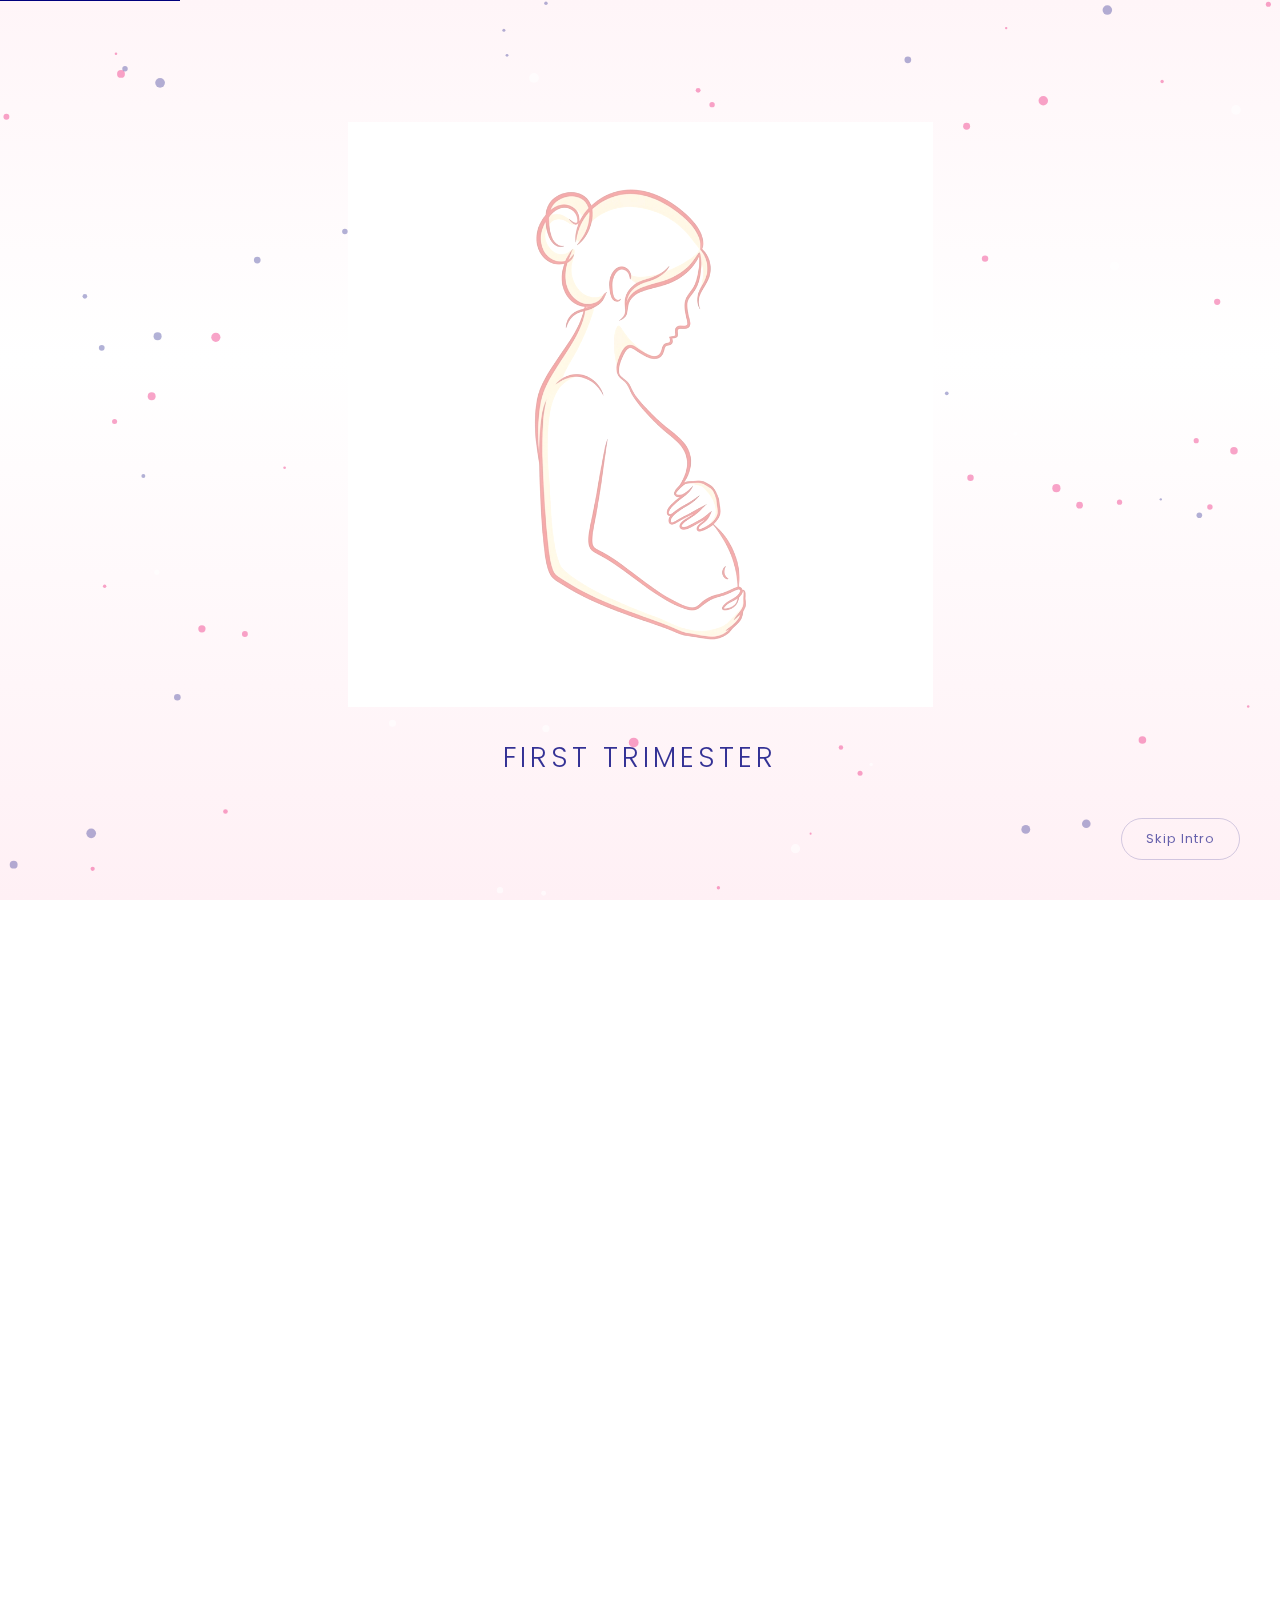
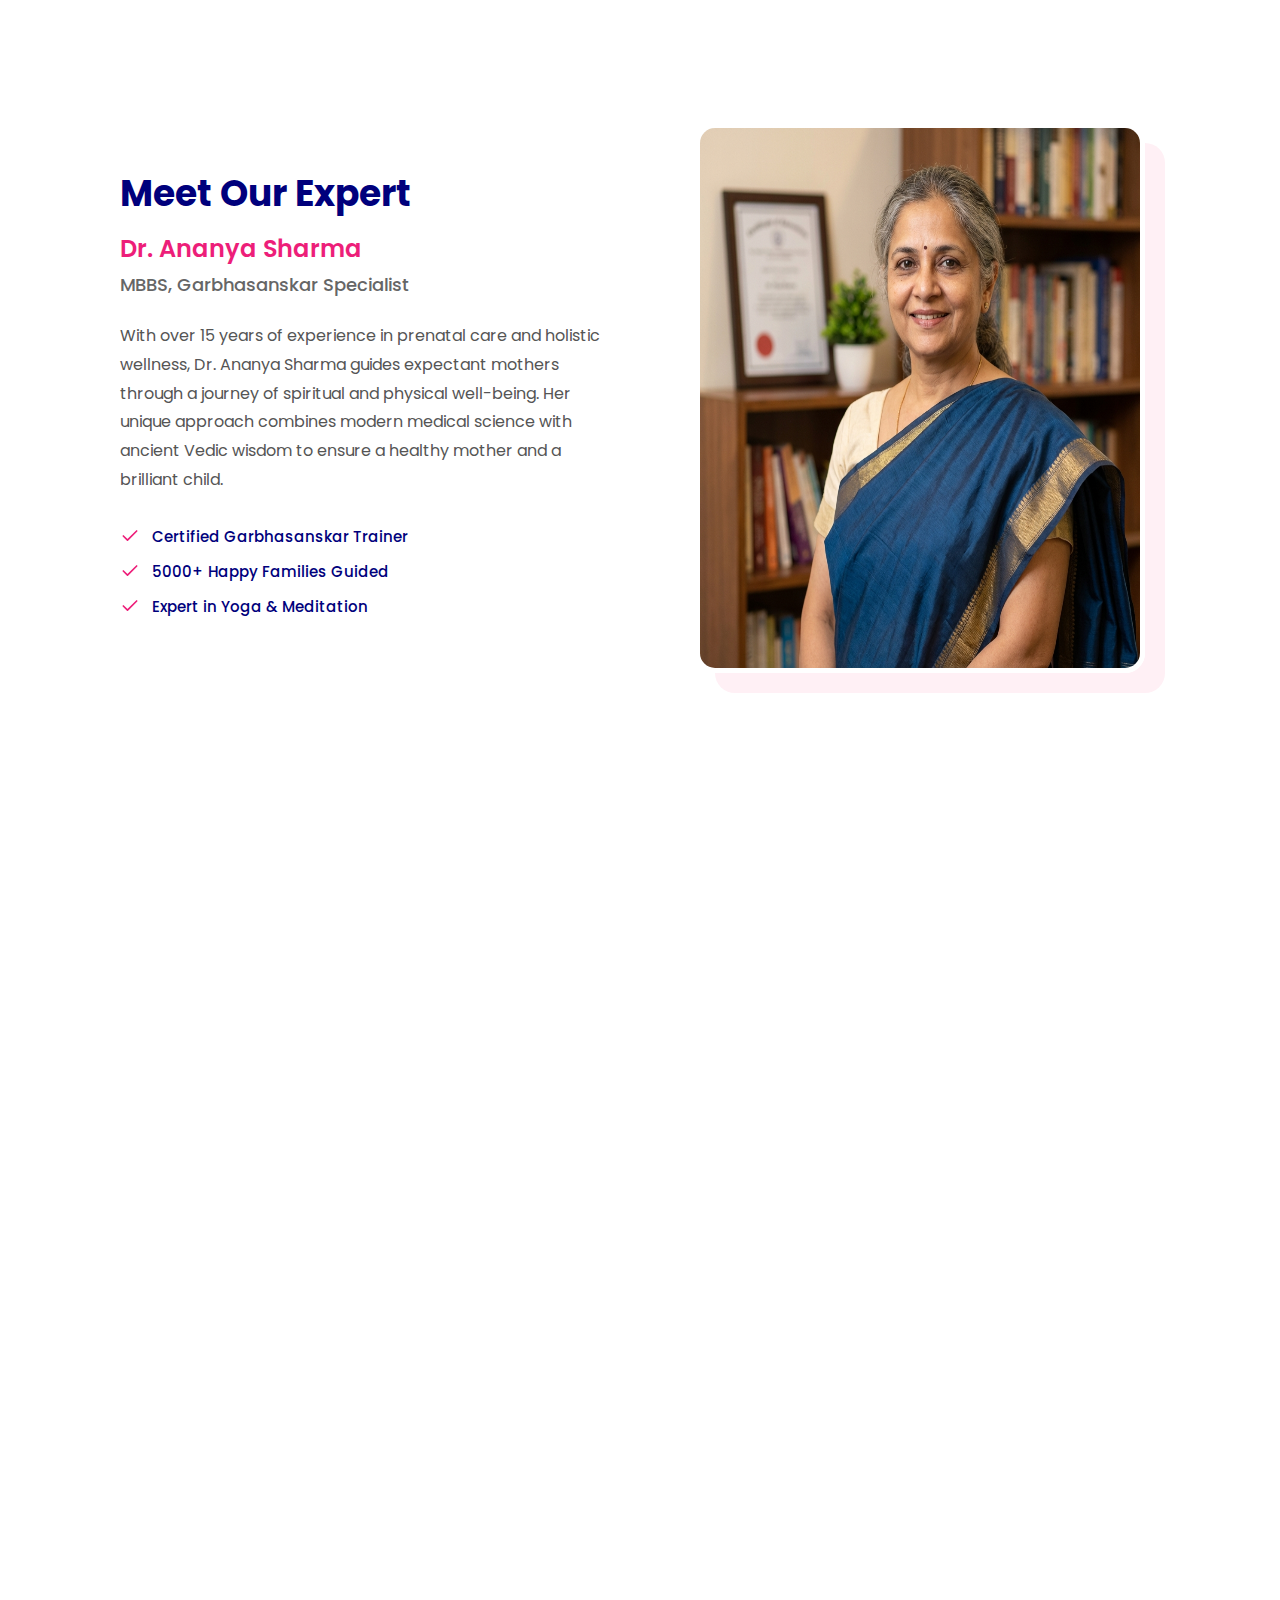
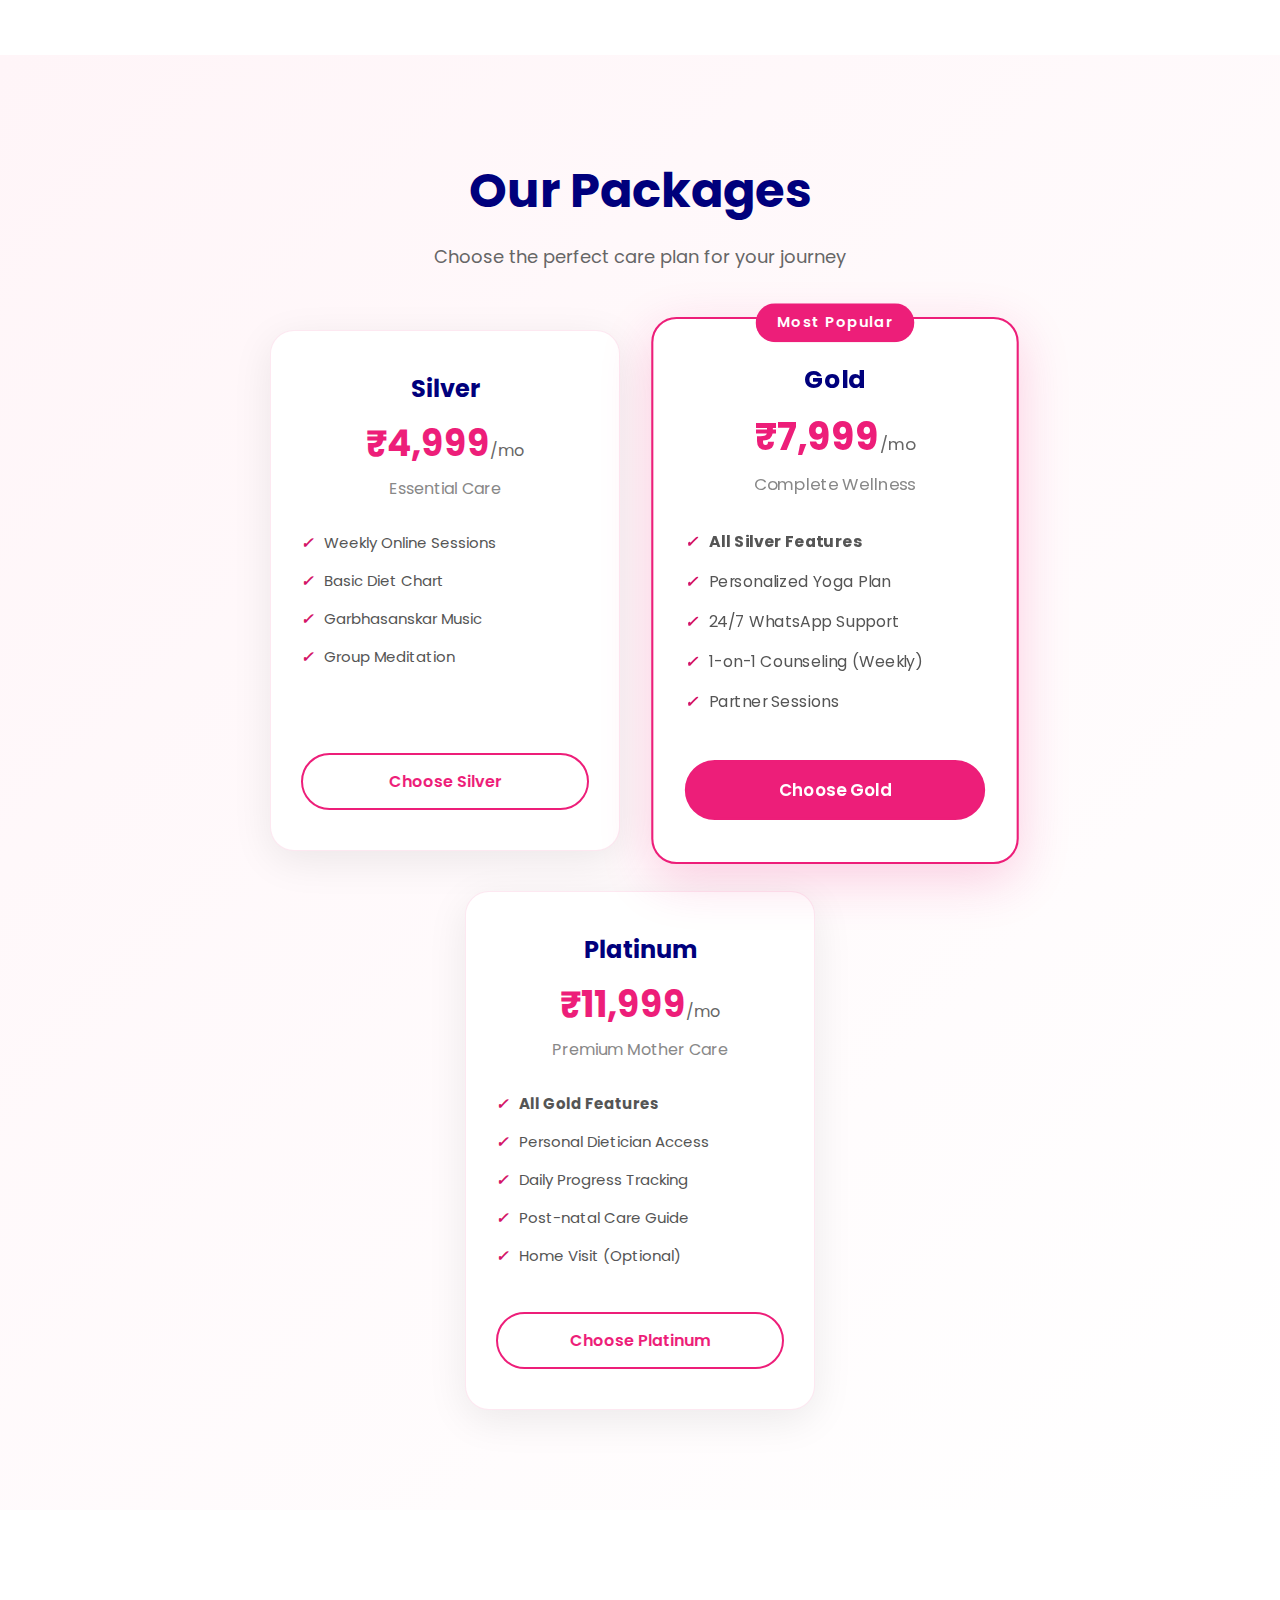
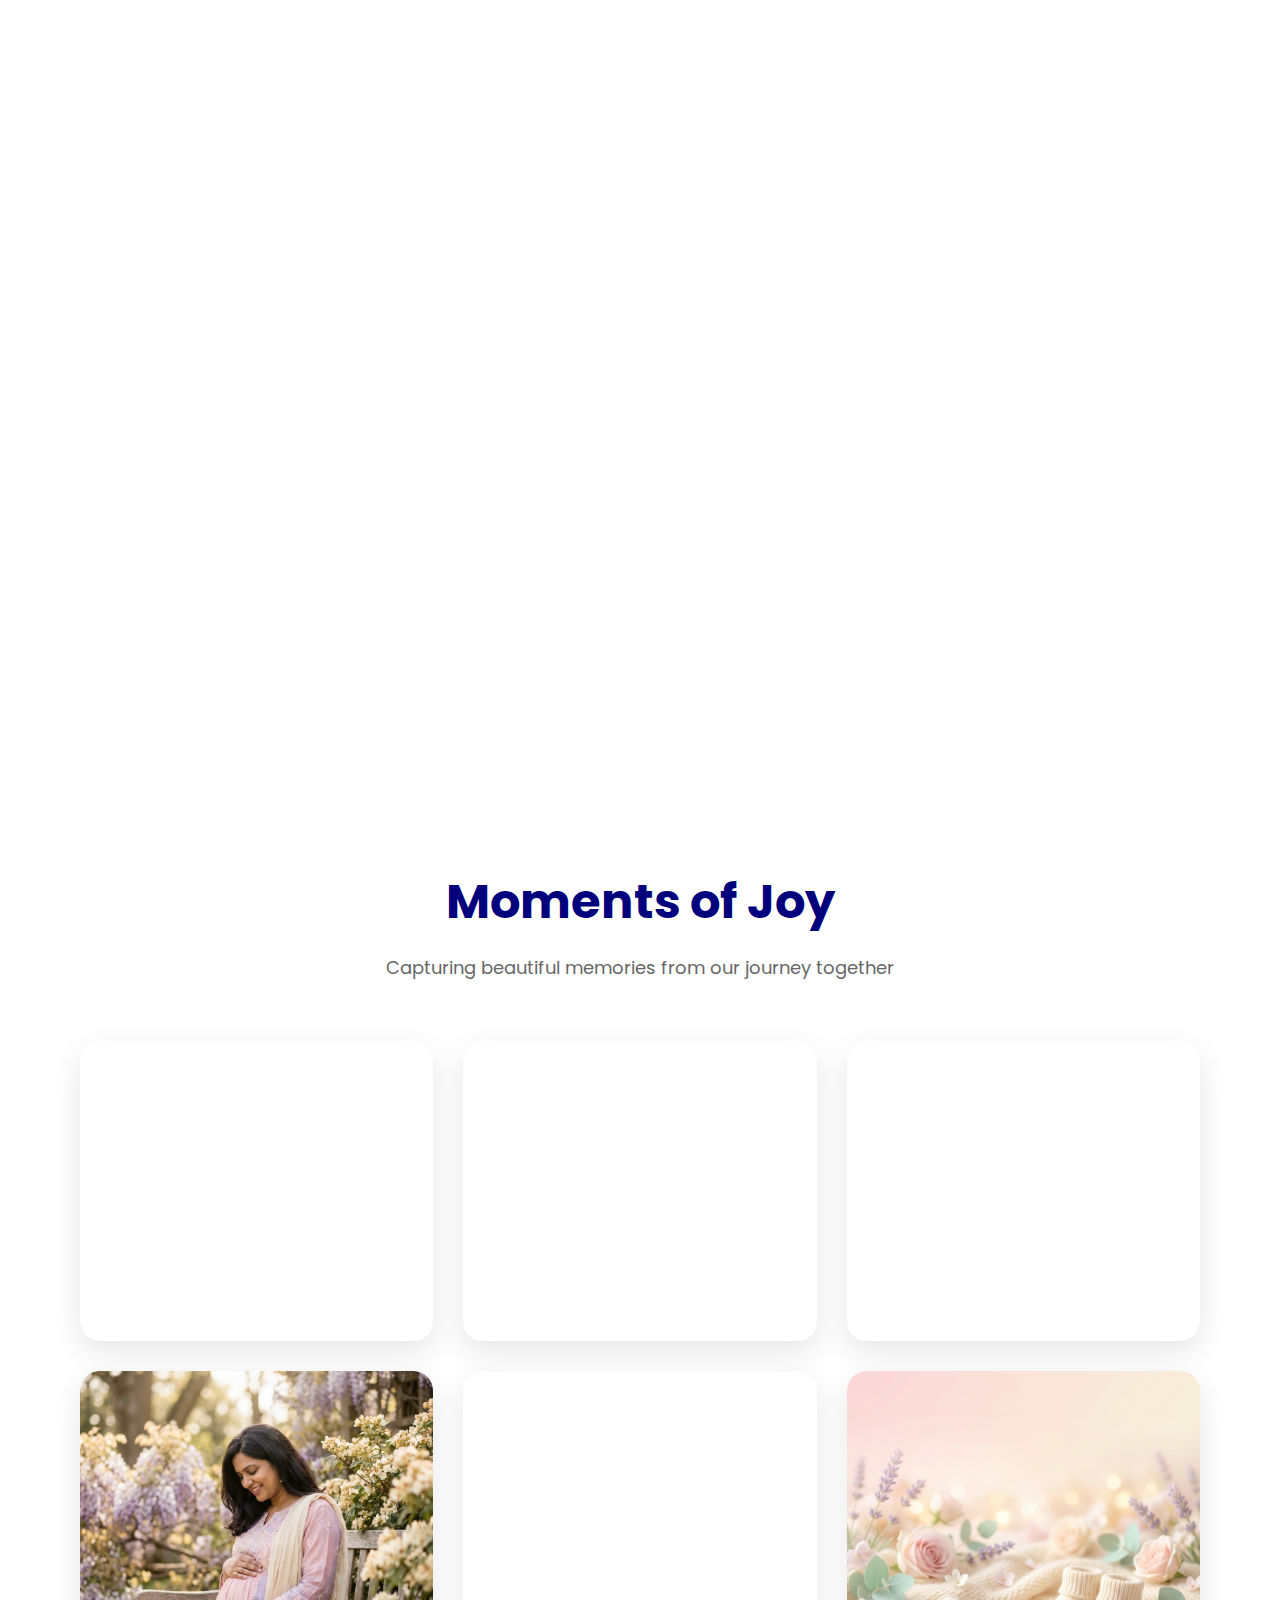
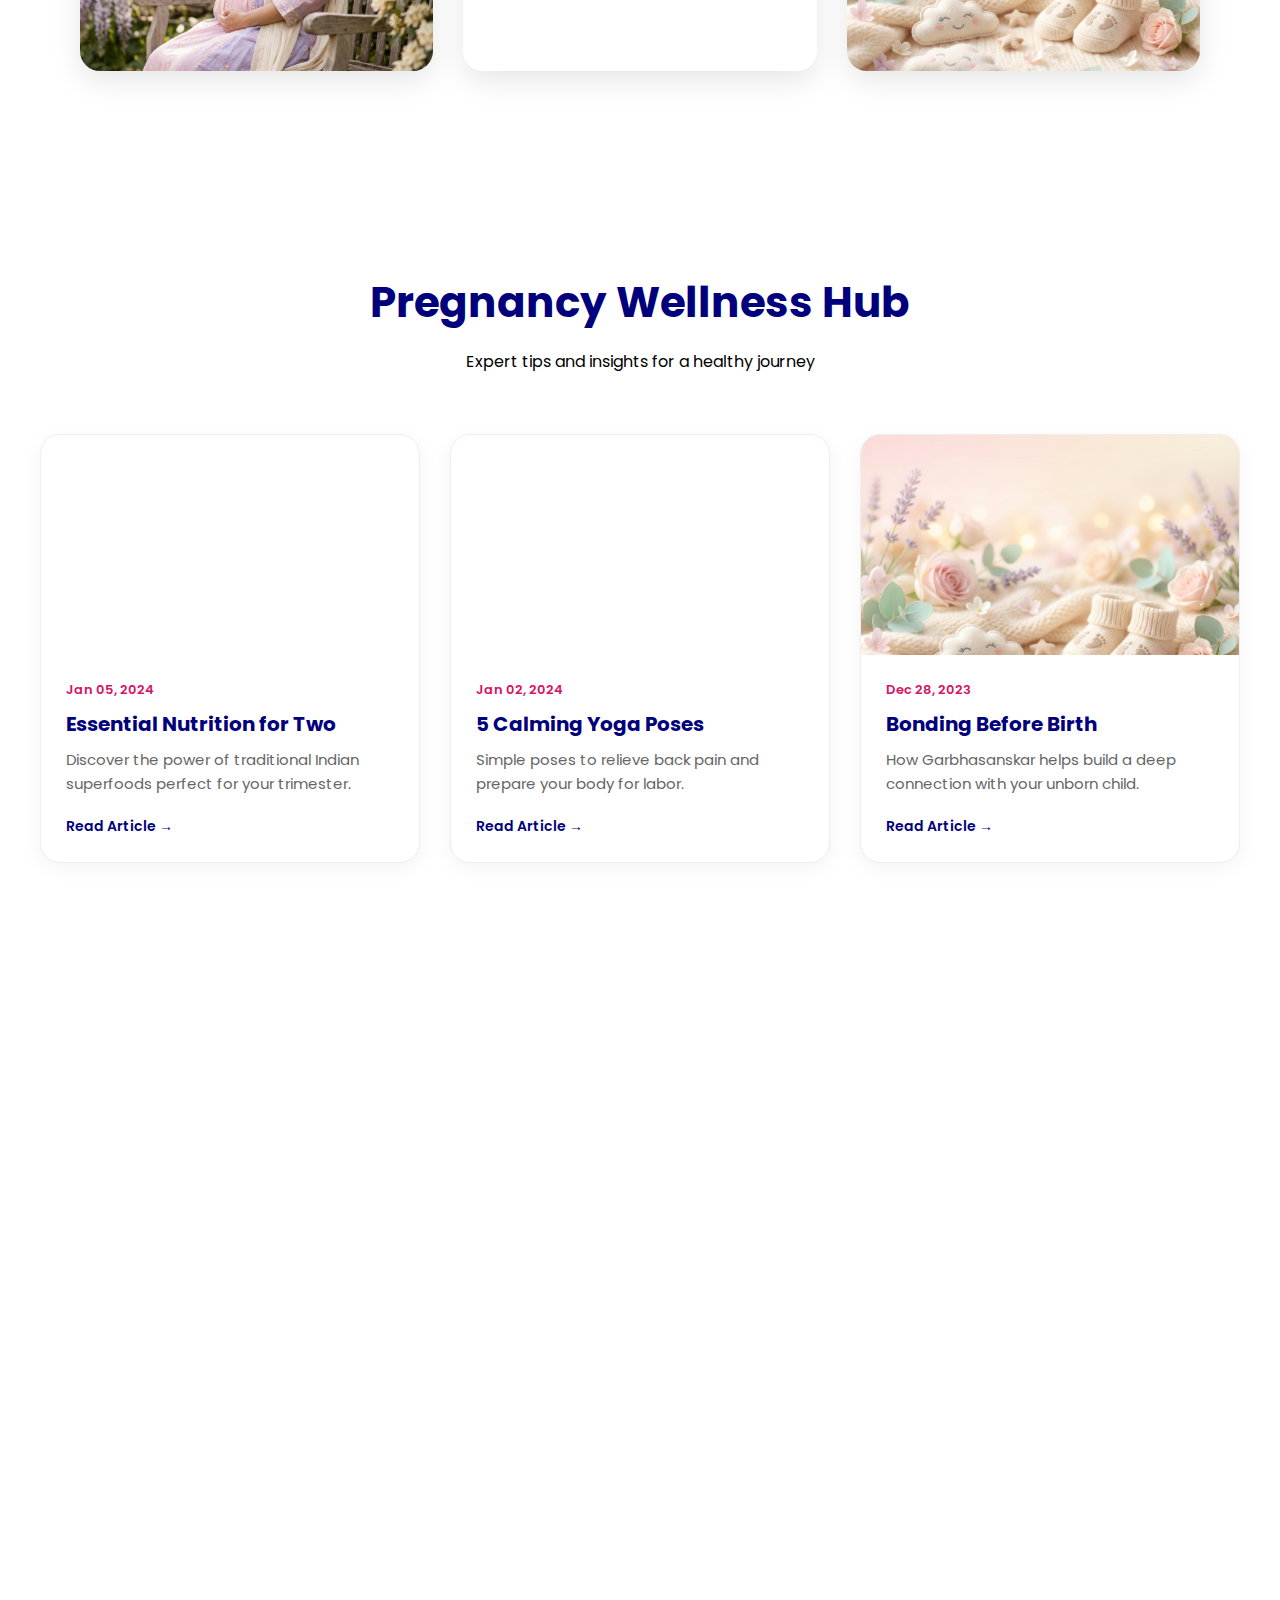
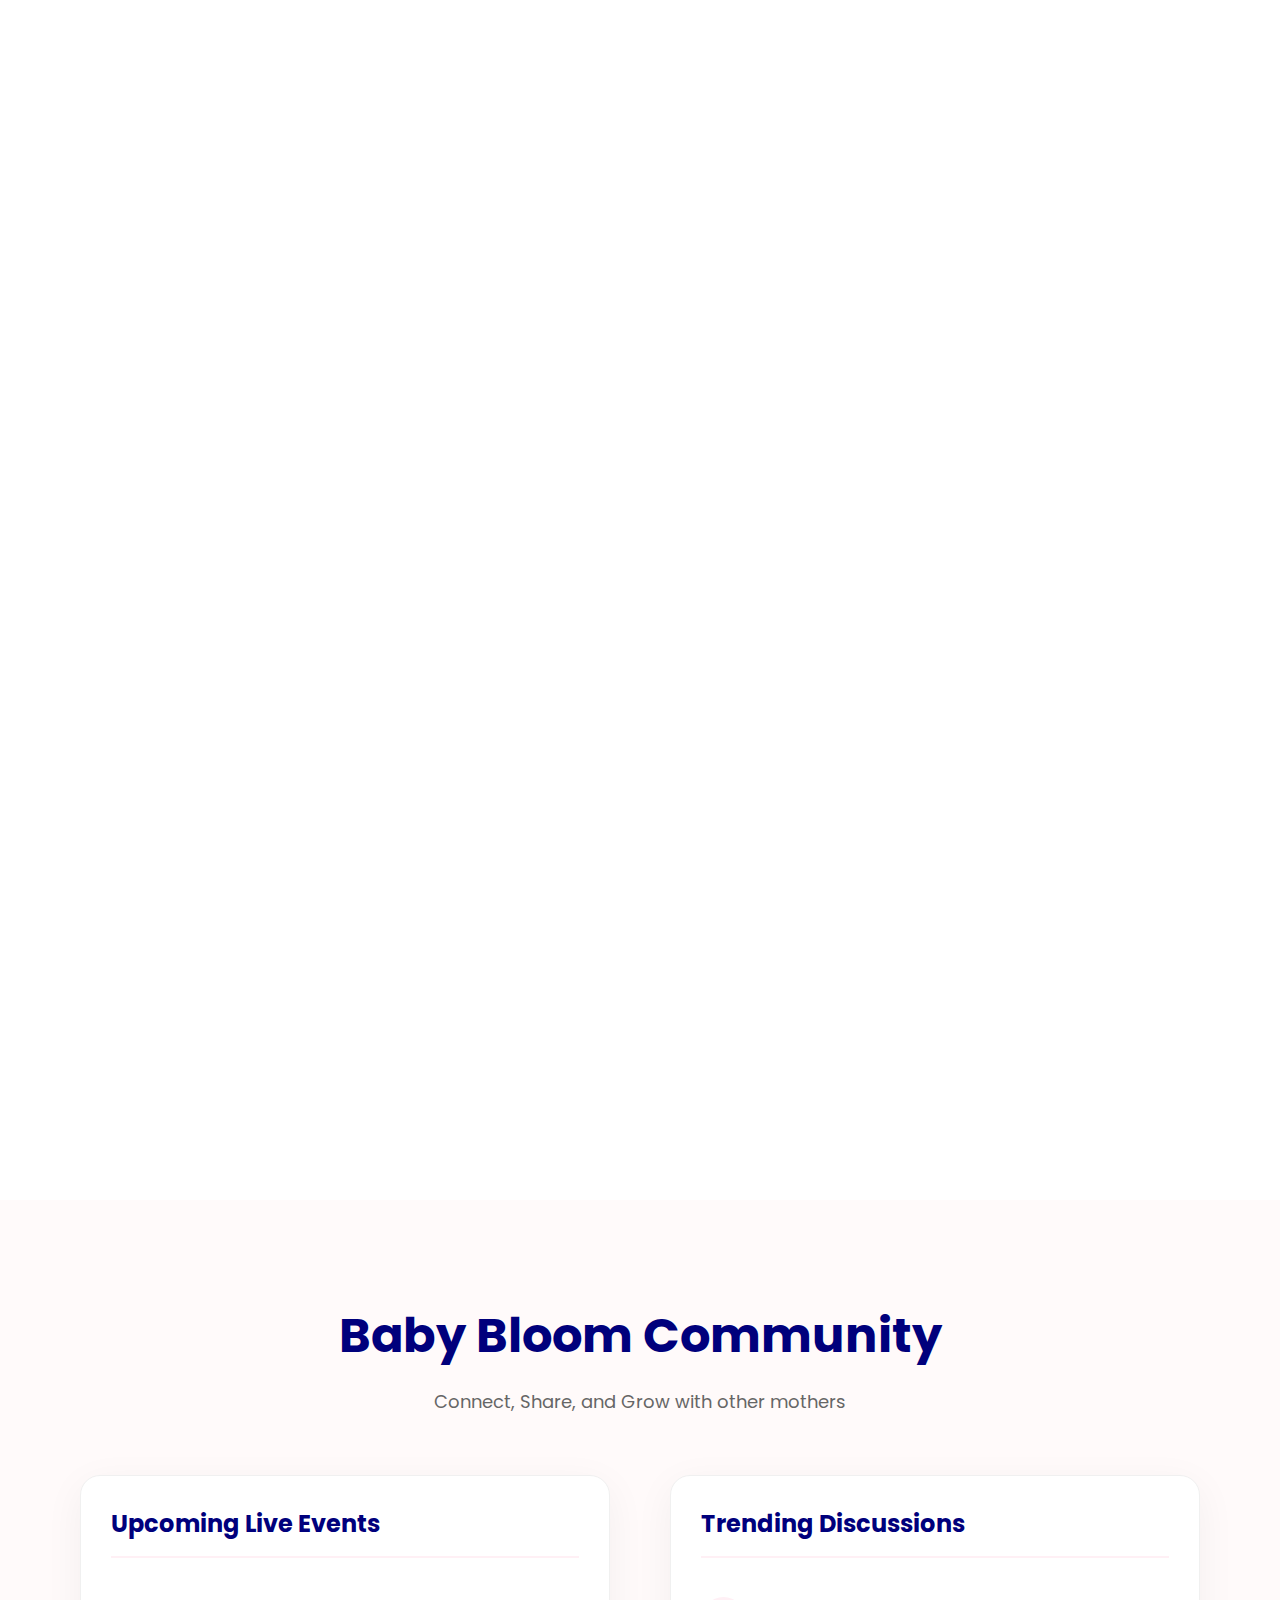
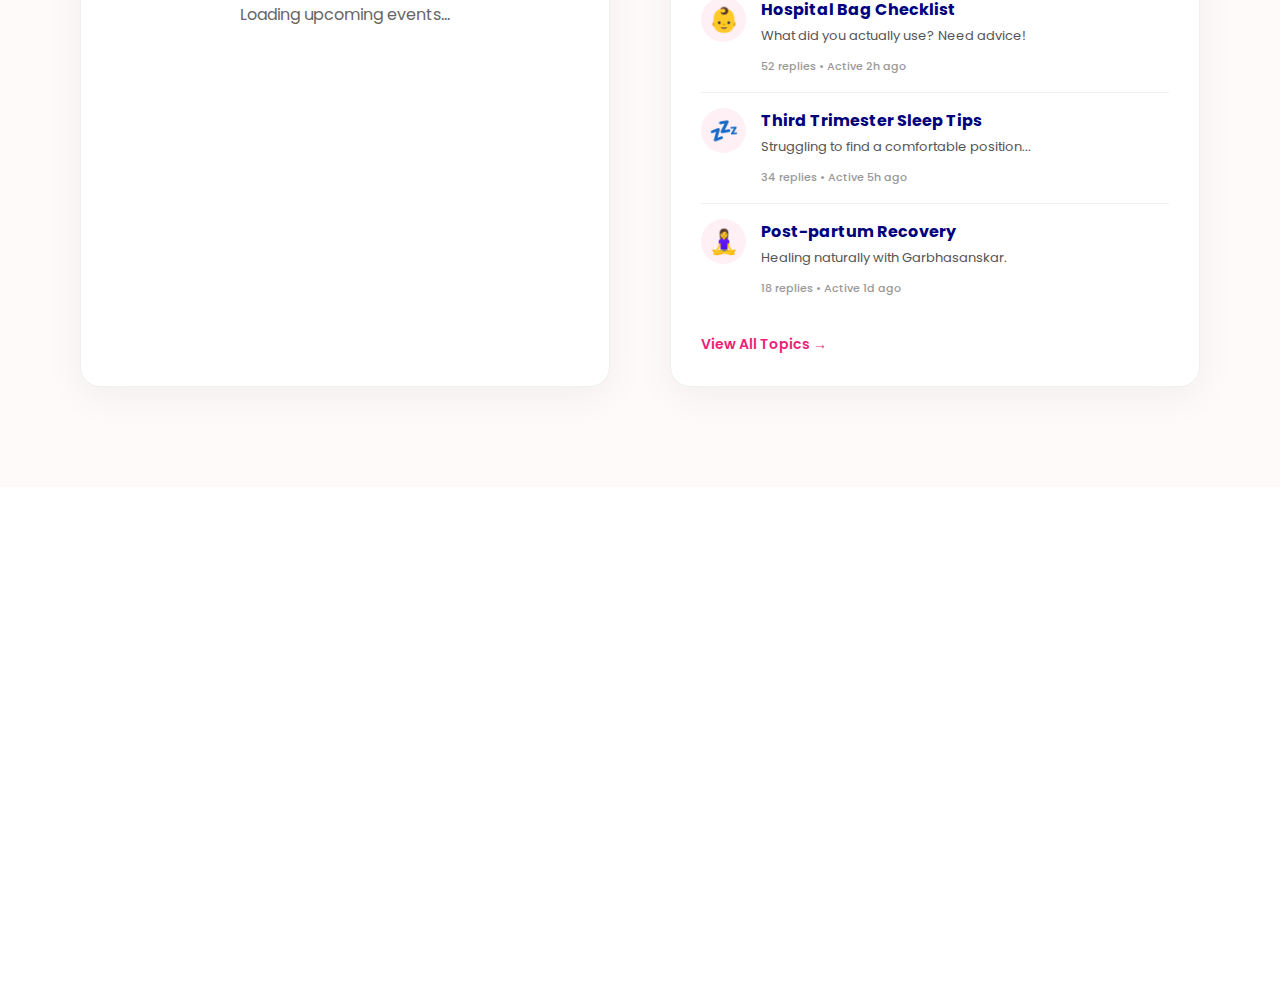
<file: baby-bloom-website/index.html>
<!DOCTYPE html>
<html lang="en">

<head>
    <meta charset="UTF-8">
    <meta name="viewport" content="width=device-width, initial-scale=1.0">
    <meta name="description"
        content="Baby Bloom - Experience the joy of pregnancy with our Garbhasanskar program. Expert prenatal care for healthy mother, happy baby, bright future.">
    <title>Baby Bloom | Garbhasanskar & Prenatal Care</title>
    <link rel="stylesheet" href="./css/style.css">
    <link rel="preconnect" href="https://fonts.googleapis.com">
    <link rel="preconnect" href="https://fonts.gstatic.com" crossorigin>
    <link href="https://fonts.googleapis.com/css2?family=Poppins:wght@300;400;500;600;700&display=swap"
        rel="stylesheet">

    <!-- Open Graph / Facebook / WhatsApp -->
    <meta property="og:type" content="website">
    <meta property="og:url" content="https://babybloom.com/">
    <meta property="og:title" content="Baby Bloom | Garbhasanskar & Prenatal Care">
    <meta property="og:description"
        content="Expert prenatal care combining ancient Vedic wisdom with modern science. Join 5000+ happy families today.">
    <meta property="og:image" content="https://babybloom.com/assets/hero-image.webp">

    <!-- Twitter -->
    <meta property="twitter:card" content="summary_large_image">
    <meta property="twitter:url" content="https://babybloom.com/">
    <meta property="twitter:title" content="Baby Bloom | Garbhasanskar & Prenatal Care">
    <meta property="twitter:description"
        content="Expert prenatal care combining ancient Vedic wisdom with modern science.">
    <meta property="twitter:image" content="https://babybloom.com/assets/hero-image.webp">

    <!-- Performance Optimization: Preload Hero Image -->
    <link rel="preload" as="image" href="./assets/hero-image.webp">
    <!-- Google Analytics (GA4) Placeholder -->
    <!-- 
    <script async src="https://www.googletagmanager.com/gtag/js?id=G-XXXXXXXXXX"></script>
    <script>
      window.dataLayer = window.dataLayer || [];
      function gtag(){dataLayer.push(arguments);}
      gtag('js', new Date());
      gtag('config', 'G-XXXXXXXXXX');
    </script> 
    -->
    <!-- Schema.org JSON-LD -->
    <script type="application/ld+json">
    {
      "@context": "https://schema.org",
      "@type": "LocalBusiness",
      "name": "Baby Bloom Garbhasanskar",
      "image": "https://babybloom.com/assets/logo.webp",
      "telephone": "+91 98765 43210",
      "email": "info@babybloom.com",
      "address": {
        "@type": "PostalAddress",
        "streetAddress": "123 Baby Bloom Center",
        "addressLocality": "Ahmedabad",
        "addressRegion": "Gujarat",
        "postalCode": "380001",
        "addressCountry": "IN"
      },
      "url": "https://babybloom.com/",
      "priceRange": "₹4,999 - ₹11,999",
      "openingHoursSpecification": [
        {
          "@type": "OpeningHoursSpecification",
          "dayOfWeek": [
            "Monday",
            "Tuesday",
            "Wednesday",
            "Thursday",
            "Friday"
          ],
          "opens": "09:00",
          "closes": "19:00"
        },
        {
          "@type": "OpeningHoursSpecification",
          "dayOfWeek": "Saturday",
          "opens": "09:00",
          "closes": "17:00"
        }
      ]
    }
    </script>
</head>

<body>
    <!-- Accessibility: Skip Link -->
    <a href="#home" class="skip-link">Skip to main content</a>

    <!-- Intro Animation Overlay -->
    <div class="intro-overlay" id="introOverlay">
        <canvas id="bgParticles"></canvas>
        <div class="intro-animation">
            <div class="animation-stage" id="stage1">
                <img src="./assets/anim-stage-1.webp" alt="First Trimester">
                <p>First Trimester</p>
            </div>
            <div class="animation-stage" id="stage2">
                <img src="./assets/anim-stage-2.webp" alt="Second Trimester">
                <p>Second Trimester</p>
            </div>
            <div class="animation-stage" id="stage3">
                <img src="./assets/anim-stage-3.webp" alt="Third Trimester">
                <p>Third Trimester</p>
            </div>
            <div class="animation-stage" id="stage4">
                <img src="./assets/anim-stage-4.webp" alt="Mother with Baby">
                <p>A New Beginning</p>
            </div>
            <div class="intro-logo" id="introLogo">
                <img src="./assets/logo.webp" alt="Baby Bloom">
                <p>Healthy Mother, Happy Baby, Bright Future</p>
            </div>
        </div>
        <div class="skip-intro" onclick="skipIntro()">Skip Intro</div>
    </div>

    <!-- Video Modal -->
    <div id="videoModal" class="video-modal" role="dialog" aria-modal="true" aria-labelledby="modalTitle">
        <div class="video-modal-content">
            <button class="close-modal" aria-label="Close Video Modal">&times;</button>
            <div class="video-container">
                <!-- Placeholder for dynamic video content -->
                <div id="videoPlaceholder" class="video-placeholder">
                    <p>Video loading...</p>
                </div>
                <iframe id="videoFrame" src="" frameborder="0"
                    allow="accelerometer; autoplay; clipboard-write; encrypted-media; gyroscope; picture-in-picture"
                    allowfullscreen hidden></iframe>
            </div>
        </div>
    </div>

    <!-- Zoom Transition Overlay -->
    <div class="zoom-transition" id="zoomTransition"></div>

    <header>
        <nav class="navbar">
            <div class="logo">
                <img src="./assets/logo.webp" alt="Baby Bloom Logo">
            </div>
            <div class="hamburger-menu">
                <span></span>
                <span></span>
                <span></span>
            </div>
            <ul class="nav-links">
                <li><a href="#home">Home</a></li>
                <li><a href="#about">About Us</a></li>
                <li><a href="javascript:void(0)"
                        onclick="handlePageTransition('pages/garbhasanskar.html')">Garbhasanskar</a>
                </li>
                <li><a href="#blog">Blog</a></li>
                <li><a href="#contact">Contact Us</a></li>
            </ul>
            <div class="whatsapp-icon">
                <button onclick="window.open('https://wa.me/919876543210', '_blank')">
                    <svg xmlns="http://www.w3.org/2000/svg" width="24" height="24" fill="currentColor"
                        viewBox="0 0 24 24">
                        <path fill-rule="evenodd"
                            d="M18.403 5.633A8.92 8.92 0 0 0 12.053 3c-4.948 0-8.976 4.027-8.978 8.977 0 1.582.413 3.126 1.198 4.488L3 21.116l4.759-1.249a9 9 0 0 0 4.29 1.093h.004c4.947 0 8.975-4.027 8.977-8.977a8.93 8.93 0 0 0-2.627-6.35m-6.35 13.812h-.003a7.45 7.45 0 0 1-3.798-1.041l-.272-.162-2.824.741.753-2.753-.177-.282a7.45 7.45 0 0 1-1.141-3.971c.002-4.114 3.349-7.461 7.465-7.461a7.41 7.41 0 0 1 5.275 2.188 7.42 7.42 0 0 1 2.183 5.279c-.002 4.114-3.349 7.462-7.461 7.462m4.093-5.589c-.225-.113-1.327-.655-1.533-.73s-.354-.112-.504.112-.58.729-.711.879-.262.168-.486.056-.947-.349-1.804-1.113c-.667-.595-1.117-1.329-1.248-1.554s-.014-.346.099-.458c.101-.1.224-.262.336-.393s.149-.224.224-.374.038-.281-.019-.393c-.056-.113-.505-1.217-.692-1.666-.181-.435-.366-.377-.504-.383a10 10 0 0 0-.429-.008.83.83 0 0 0-.599.28c-.206.225-.785.767-.785 1.871s.804 2.171.916 2.321 1.582 2.415 3.832 3.387c.536.231.954.369 1.279.473.537.171 1.026.146 1.413.089.431-.064 1.327-.542 1.514-1.066s.187-.973.131-1.067-.207-.151-.43-.263"
                            clip-rule="evenodd" />
                    </svg>
                    Let's Chat
                </button>
            </div>
        </nav>
    </header>

    <!-- Hero Section -->
    <section class="hero" id="home">
        <div class="hero-content">
            <h1>Welcome to Baby Bloom</h1>
            <p>Experience the joy of pregnancy with our Garbhasanskar</p>
            <button class="hero-button"
                onclick="document.getElementById('contact').scrollIntoView({behavior: 'smooth'})">
                <svg xmlns="http://www.w3.org/2000/svg" width="24" height="24" fill="currentColor" viewBox="0 0 24 24">
                    <path
                        d="M19 4h-1V2h-2v2H8V2H6v2H5c-1.1 0-2 .9-2 2v14c0 1.1.9 2 2 2h14c1.1 0 2-.9 2-2V6c0-1.1-.9-2-2-2zm0 16H5V10h14v10zm0-12H5V6h14v2z" />
                    <path d="M12 13h5v5h-5z" />
                </svg>
                Book your appointment today
            </button>
        </div>
        <div class="hero-image">
            <img src="./assets/hero-image.webp" alt="Happy pregnancy journey with Baby Bloom" width="500" height="500"
                fetchpriority="high">
        </div>
    </section>

    <!-- About Us Section -->
    <section class="about" id="about">
        <div class="about-content">
            <h2>About Us</h2>
            <p>At Baby Bloom, we are committed to providing the best possible care for pregnant women and their
                families. Our Garbhasanskar program is designed to help expectant mothers prepare for the joys and
                challenges of pregnancy. We believe in nurturing both the mother and the unborn child through ancient
                Vedic practices combined with modern scientific approaches. Our expert team guides you through every
                step of this beautiful journey, ensuring a healthy pregnancy and a bright future for your little one.
            </p>
            <button class="about-button" onclick="handlePageTransition('pages/garbhasanskar.html')">
                Read More
                <svg xmlns="http://www.w3.org/2000/svg" width="20" height="20" fill="currentColor" viewBox="0 0 24 24">
                    <path d="M12 4l-1.41 1.41L16.17 11H4v2h12.17l-5.58 5.59L12 20l8-8z" />
                </svg>
            </button>
        </div>
        <div class="about-image">
            <img src="./assets/about-image.webp" alt="About Baby Bloom - Caring for mothers" loading="lazy" width="450"
                height="450"
                onerror="this.onerror=null; this.src='https://via.placeholder.com/450x450?text=About+Image';">
        </div>
    </section>

    <!-- Teacher/Expert Section -->
    <section class="teacher" id="expert">
        <div class="teacher-content">
            <h2>Meet Our Expert</h2>
            <h3>Dr. Ananya Sharma</h3>
            <h4>MBBS, Garbhasanskar Specialist</h4>
            <p>With over 15 years of experience in prenatal care and holistic wellness, Dr. Ananya Sharma guides
                expectant mothers through a journey of spiritual and physical well-being. Her unique approach combines
                modern medical science with ancient Vedic wisdom to ensure a healthy mother and a brilliant child.</p>
            <ul class="qualifications">
                <li><svg xmlns="http://www.w3.org/2000/svg" width="20" height="20" viewBox="0 0 24 24" fill="none"
                        stroke="currentColor" stroke-width="2" stroke-linecap="round" stroke-linejoin="round">
                        <polyline points="20 6 9 17 4 12"></polyline>
                    </svg> Certified Garbhasanskar Trainer</li>
                <li><svg xmlns="http://www.w3.org/2000/svg" width="20" height="20" viewBox="0 0 24 24" fill="none"
                        stroke="currentColor" stroke-width="2" stroke-linecap="round" stroke-linejoin="round">
                        <polyline points="20 6 9 17 4 12"></polyline>
                    </svg> 5000+ Happy Families Guided</li>
                <li><svg xmlns="http://www.w3.org/2000/svg" width="20" height="20" viewBox="0 0 24 24" fill="none"
                        stroke="currentColor" stroke-width="2" stroke-linecap="round" stroke-linejoin="round">
                        <polyline points="20 6 9 17 4 12"></polyline>
                    </svg> Expert in Yoga & Meditation</li>
            </ul>
        </div>
        <div class="teacher-image">
            <img src="./assets/teacher-image.webp" alt="Dr. Ananya Sharma - Garbhasanskar Expert" loading="lazy"
                width="450" height="550"
                onerror="this.onerror=null; this.src='https://via.placeholder.com/450x550?text=Expert+Image';">
        </div>
    </section>

    <!-- Why Choose Us Section -->
    <section class="why-choose" id="why-choose">
        <div class="why-choose-header">
            <h2>Why Choose Us?</h2>
            <p>Discover the benefits of our comprehensive Garbhasanskar program</p>
        </div>
        <div class="why-choose-container">
            <div class="features-left">
                <div class="feature-box">
                    <div class="feature-icon">
                        <svg xmlns="http://www.w3.org/2000/svg" width="40" height="40" fill="currentColor"
                            viewBox="0 0 24 24">
                            <path
                                d="M12 2C6.48 2 2 6.48 2 12s4.48 10 10 10 10-4.48 10-10S17.52 2 12 2zm-2 15l-5-5 1.41-1.41L10 14.17l7.59-7.59L19 8l-9 9z" />
                        </svg>
                    </div>
                    <div class="feature-content">
                        <h3>Expert Guidance</h3>
                        <p>Certified Garbhasanskar practitioners with years of experience</p>
                    </div>
                </div>
                <div class="feature-box">
                    <div class="feature-icon">
                        <svg xmlns="http://www.w3.org/2000/svg" width="40" height="40" fill="currentColor"
                            viewBox="0 0 24 24">
                            <path
                                d="M12 21.35l-1.45-1.32C5.4 15.36 2 12.28 2 8.5 2 5.42 4.42 3 7.5 3c1.74 0 3.41.81 4.5 2.09C13.09 3.81 14.76 3 16.5 3 19.58 3 22 5.42 22 8.5c0 3.78-3.4 6.86-8.55 11.54L12 21.35z" />
                        </svg>
                    </div>
                    <div class="feature-content">
                        <h3>Personalized Care</h3>
                        <p>Customized programs tailored to your unique pregnancy journey</p>
                    </div>
                </div>
                <div class="feature-box">
                    <div class="feature-icon">
                        <svg xmlns="http://www.w3.org/2000/svg" width="40" height="40" fill="currentColor"
                            viewBox="0 0 24 24">
                            <path
                                d="M12 3L1 9l4 2.18v6L12 21l7-3.82v-6l2-1.09V17h2V9L12 3zm6.82 6L12 12.72 5.18 9 12 5.28 18.82 9zM17 15.99l-5 2.73-5-2.73v-3.72L12 15l5-2.73v3.72z" />
                        </svg>
                    </div>
                    <div class="feature-content">
                        <h3>Holistic Approach</h3>
                        <p>Combining ancient wisdom with modern prenatal science</p>
                    </div>
                </div>
            </div>
            <div class="why-choose-image">
                <img src="./assets/why-choose-image.webp" alt="Happy pregnant woman" loading="lazy" width="400"
                    height="500"
                    onerror="this.onerror=null; this.src='https://via.placeholder.com/400x500?text=Why+Choose+Us';">
            </div>
            <div class="features-right">
                <div class="feature-box">
                    <div class="feature-icon">
                        <svg xmlns="http://www.w3.org/2000/svg" width="40" height="40" fill="currentColor"
                            viewBox="0 0 24 24">
                            <path
                                d="M11.99 2C6.47 2 2 6.48 2 12s4.47 10 9.99 10C17.52 22 22 17.52 22 12S17.52 2 11.99 2zM12 20c-4.42 0-8-3.58-8-8s3.58-8 8-8 8 3.58 8 8-3.58 8-8 8zm.5-13H11v6l5.25 3.15.75-1.23-4.5-2.67z" />
                        </svg>
                    </div>
                    <div class="feature-content">
                        <h3>Flexible Scheduling</h3>
                        <p>Sessions designed to fit your busy lifestyle</p>
                    </div>
                </div>
                <div class="feature-box">
                    <div class="feature-icon">
                        <svg xmlns="http://www.w3.org/2000/svg" width="40" height="40" fill="currentColor"
                            viewBox="0 0 24 24">
                            <path
                                d="M16 11c1.66 0 2.99-1.34 2.99-3S17.66 5 16 5c-1.66 0-3 1.34-3 3s1.34 3 3 3zm-8 0c1.66 0 2.99-1.34 2.99-3S9.66 5 8 5C6.34 5 5 6.34 5 8s1.34 3 3 3zm0 2c-2.33 0-7 1.17-7 3.5V19h14v-2.5c0-2.33-4.67-3.5-7-3.5zm8 0c-.29 0-.62.02-.97.05 1.16.84 1.97 1.97 1.97 3.45V19h6v-2.5c0-2.33-4.67-3.5-7-3.5z" />
                        </svg>
                    </div>
                    <div class="feature-content">
                        <h3>Community Support</h3>
                        <p>Join a supportive community of expecting mothers</p>
                    </div>
                </div>
                <div class="feature-box">
                    <div class="feature-icon">
                        <svg xmlns="http://www.w3.org/2000/svg" width="40" height="40" fill="currentColor"
                            viewBox="0 0 24 24">
                            <path
                                d="M19 3H5c-1.1 0-2 .9-2 2v14c0 1.1.9 2 2 2h14c1.1 0 2-.9 2-2V5c0-1.1-.9-2-2-2zm-5 14H7v-2h7v2zm3-4H7v-2h10v2zm0-4H7V7h10v2z" />
                        </svg>
                    </div>
                    <div class="feature-content">
                        <h3>Comprehensive Resources</h3>
                        <p>Access to guides, videos, and educational materials</p>
                    </div>
                </div>
            </div>
        </div>
    </section>

    <!-- Pricing Section -->
    <section class="pricing" id="packages">
        <div class="pricing-header">
            <h2>Our Packages</h2>
            <p>Choose the perfect care plan for your journey</p>
        </div>
        <div class="pricing-container">
            <!-- Silver Package -->
            <div class="pricing-card silver">
                <div class="card-header">
                    <h3>Silver</h3>
                    <div class="price">₹4,999<span>/mo</span></div>
                    <p>Essential Care</p>
                </div>
                <ul class="features">
                    <li><i class="check-icon">✓</i> Weekly Online Sessions</li>
                    <li><i class="check-icon">✓</i> Basic Diet Chart</li>
                    <li><i class="check-icon">✓</i> Garbhasanskar Music</li>
                    <li><i class="check-icon">✓</i> Group Meditation</li>
                </ul>
                <a href="#contact" class="pricing-btn">Choose Silver</a>
            </div>

            <!-- Gold Package -->
            <div class="pricing-card gold popular">
                <div class="popular-tag">Most Popular</div>
                <div class="card-header">
                    <h3>Gold</h3>
                    <div class="price">₹7,999<span>/mo</span></div>
                    <p>Complete Wellness</p>
                </div>
                <ul class="features">
                    <li><i class="check-icon">✓</i> <strong>All Silver Features</strong></li>
                    <li><i class="check-icon">✓</i> Personalized Yoga Plan</li>
                    <li><i class="check-icon">✓</i> 24/7 WhatsApp Support</li>
                    <li><i class="check-icon">✓</i> 1-on-1 Counseling (Weekly)</li>
                    <li><i class="check-icon">✓</i> Partner Sessions</li>
                </ul>
                <a href="#contact" class="pricing-btn primary">Choose Gold</a>
            </div>

            <!-- Platinum Package -->
            <div class="pricing-card platinum">
                <div class="card-header">
                    <h3>Platinum</h3>
                    <div class="price">₹11,999<span>/mo</span></div>
                    <p>Premium Mother Care</p>
                </div>
                <ul class="features">
                    <li><i class="check-icon">✓</i> <strong>All Gold Features</strong></li>
                    <li><i class="check-icon">✓</i> Personal Dietician Access</li>
                    <li><i class="check-icon">✓</i> Daily Progress Tracking</li>
                    <li><i class="check-icon">✓</i> Post-natal Care Guide</li>
                    <li><i class="check-icon">✓</i> Home Visit (Optional)</li>
                </ul>
                <a href="#contact" class="pricing-btn">Choose Platinum</a>
            </div>
        </div>
    </section>

    <!-- Video Testimonials Section -->
    <section class="testimonials" id="testimonials">
        <div class="testimonials-header">
            <h2>Stories of Joy</h2>
            <p>Listen to the experiences of our happy mothers</p>
        </div>
        <div class="video-grid">
            <div class="video-card" onclick="alert('Playing video testimonial... (Video integration coming soon!)')">
                <div class="video-thumbnail">
                    <img src="./assets/video-thumb-1.png" alt="Happy Mother Testimonial" loading="lazy" width="350"
                        height="200"
                        onerror="this.onerror=null; this.src='https://via.placeholder.com/350x200?text=Video+Thumbnail';">
                    <div class="play-button">
                        <svg xmlns="http://www.w3.org/2000/svg" viewBox="0 0 24 24" fill="currentColor" width="48"
                            height="48">
                            <path d="M8 5v14l11-7z" />
                        </svg>
                    </div>
                </div>
                <div class="video-info">
                    <h3>Priya's Journey</h3>
                    <p>"The yoga sessions helped me stay active and stress-free throughout my pregnancy."</p>
                </div>
            </div>

            <!-- Real Testimonials moved from old section -->
            <div class="testimonial-card">
                <div class="testimonial-image">
                    <img src="./assets/testimonial-2.webp" alt="Ananya Patel" loading="lazy" width="100" height="100"
                        onerror="this.onerror=null; this.src='https://via.placeholder.com/100x100?text=User';">
                </div>
                <div class="testimonial-stars">
                    <span>★★★★★</span>
                </div>
                <p class="testimonial-text">"The personalized attention and expert guidance made all the difference. I
                    felt supported every step of the way. Highly recommend Baby Bloom!"</p>
                <h4 class="testimonial-name">Ananya Patel</h4>
                <span class="testimonial-title">Mother of Two</span>
            </div>

            <div class="testimonial-card">
                <div class="testimonial-image">
                    <img src="./assets/testimonial-3.webp" alt="Sneha Reddy" loading="lazy" width="100" height="100"
                        onerror="this.onerror=null; this.src='https://via.placeholder.com/100x100?text=User';">
                </div>
                <div class="testimonial-stars">
                    <span>★★★★★</span>
                </div>
                <p class="testimonial-text">"I was skeptical at first, but the results speak for themselves. The music
                    therapy and positive affirmations created such a beautiful bond."</p>
                <h4 class="testimonial-name">Sneha Reddy</h4>
                <span class="testimonial-title">Working Mom</span>
            </div>
        </div>
    </section>

    </div>
    </section>

    <!-- Gallery Section -->
    <section class="gallery" id="gallery">
        <div class="gallery-header">
            <h2>Moments of Joy</h2>
            <p>Capturing beautiful memories from our journey together</p>
        </div>
        <div class="gallery-wrapper">
            <button class="gallery-btn prev-btn" aria-label="Previous image">❮</button>
            <div class="gallery-container" id="galleryTrack">
                <div class="gallery-item">
                    <img src="./assets/event-yoga.png" alt="Prenatal Yoga Session" loading="lazy" width="400"
                        height="300">
                </div>
                <div class="gallery-item">
                    <img src="./assets/blog-1.png" alt="Nutrition Workshop" loading="lazy" width="400" height="300">
                </div>
                <div class="gallery-item">
                    <img src="./assets/testimonial-1.webp" alt="Happy Mother" loading="lazy" width="400" height="300">
                </div>
                <div class="gallery-item">
                    <img src="./assets/why-choose-image.webp" alt="Garbhasanskar Session" loading="lazy" width="400"
                        height="300">
                </div>
                <div class="gallery-item">
                    <img src="./assets/blog-2.png" alt="Meditation Class" loading="lazy" width="400" height="300">
                </div>
                <div class="gallery-item">
                    <img src="./assets/hero-image.webp" alt="Baby Bloom Event" loading="lazy" width="400" height="300">
                </div>
            </div>
            <button class="gallery-btn next-btn" aria-label="Next image">❯</button>
        </div>
        <div class="gallery-dots" id="galleryDots">
            <!-- Dots generated by JS -->
        </div>
    </section>

    <!-- Blog Section -->
    <section class="blog" id="blog">
        <div class="blog-header">
            <h2>Pregnancy Wellness Hub</h2>
            <p>Expert tips and insights for a healthy journey</p>
        </div>
        <div class="blog-grid">
            <article class="blog-card">
                <div class="blog-image">
                    <img src="./assets/blog-1.png" alt="Healthy Pregnancy Diet" loading="lazy" width="400" height="250">
                </div>
                <div class="blog-content">
                    <span class="blog-date">Jan 05, 2024</span>
                    <h3>Essential Nutrition for Two</h3>
                    <p>Discover the power of traditional Indian superfoods perfect for your trimester.</p>
                    <a href="#" class="read-more">Read Article →</a>
                </div>
            </article>
            <article class="blog-card">
                <div class="blog-image">
                    <img src="./assets/blog-2.png" alt="Prenatal Yoga" loading="lazy" width="400" height="250">
                </div>
                <div class="blog-content">
                    <span class="blog-date">Jan 02, 2024</span>
                    <h3>5 Calming Yoga Poses</h3>
                    <p>Simple poses to relieve back pain and prepare your body for labor.</p>
                    <a href="#" class="read-more">Read Article →</a>
                </div>
            </article>
            <article class="blog-card">
                <div class="blog-image">
                    <img src="./assets/hero-image.webp" alt="Mental Wellness" loading="lazy" width="400" height="250">
                    <!-- Placeholder reuse -->
                </div>
                <div class="blog-content">
                    <span class="blog-date">Dec 28, 2023</span>
                    <h3>Bonding Before Birth</h3>
                    <p>How Garbhasanskar helps build a deep connection with your unborn child.</p>
                    <a href="#" class="read-more">Read Article →</a>
                </div>
            </article>
        </div>
    </section>

    <!-- FAQs Section -->
    <section class="faqs" id="faqs">
        <div class="faqs-header">
            <h2>Frequently Asked Questions</h2>
            <p>Everything you need to know about Garbhasanskar</p>
        </div>
        <div class="faqs-container">
            <div class="faq-item">
                <div class="faq-question">
                    <h3>What is Garbhasanskar?</h3>
                    <span class="faq-toggle">+</span>
                </div>
                <div class="faq-answer">
                    <p>Garbhasanskar is an ancient Indian practice that focuses on the physical, mental, and spiritual
                        development of the unborn child. It involves various activities like meditation, music therapy,
                        positive affirmations, and healthy lifestyle practices during pregnancy.</p>
                </div>
            </div>
            <div class="faq-item">
                <div class="faq-question">
                    <h3>When should I start Garbhasanskar?</h3>
                    <span class="faq-toggle">+</span>
                </div>
                <div class="faq-answer">
                    <p>Ideally, Garbhasanskar can be started as early as the first trimester. However, it's never too
                        late to begin. Many mothers start in their second trimester and still experience wonderful
                        benefits for themselves and their babies.</p>
                </div>
            </div>
            <div class="faq-item">
                <div class="faq-question">
                    <h3>What are the benefits of Garbhasanskar?</h3>
                    <span class="faq-toggle">+</span>
                </div>
                <div class="faq-answer">
                    <p>Benefits include reduced stress and anxiety, better bonding with your baby, improved sleep,
                        positive emotional development of the child, enhanced cognitive abilities, and a more peaceful
                        pregnancy experience overall.</p>
                </div>
            </div>
            <div class="faq-item">
                <div class="faq-question">
                    <h3>How are the sessions conducted?</h3>
                    <span class="faq-toggle">+</span>
                </div>
                <div class="faq-answer">
                    <p>Our sessions are conducted both online and offline. We offer personalized one-on-one sessions,
                        group workshops, and self-paced learning modules. Each session includes guided meditation, music
                        therapy, diet guidance, and interactive activities.</p>
                </div>
            </div>
            <div class="faq-item">
                <div class="faq-question">
                    <h3>Is Garbhasanskar scientifically proven?</h3>
                    <span class="faq-toggle">+</span>
                </div>
                <div class="faq-answer">
                    <p>Yes! Modern research supports many Garbhasanskar practices. Studies show that babies can hear and
                        respond to sounds from the womb, maternal stress affects fetal development, and positive
                        prenatal experiences contribute to better outcomes.</p>
                </div>
            </div>
        </div>
    </section>



    <!-- Contact Form Section -->
    <section class="contact" id="contact">
        <div class="contact-image">
            <iframe
                src="https://maps.google.com/maps?q=Baby%20Bloom%20Garbhsanskar%20Ahmedabad&t=&z=14&ie=UTF8&iwloc=&output=embed"
                width="450" height="450" allowfullscreen="" loading="lazy" referrerpolicy="no-referrer-when-downgrade"
                title="Baby Bloom Location Map" aria-label="Map showing location of Baby Bloom Garbhsanskar center">
            </iframe>
        </div>
        <div class="contact-form-container">
            <div class="contact-header">
                <h2>Get in Touch</h2>
                <p>Book your consultation today and start your beautiful journey</p>
            </div>
            <form class="contact-form" id="contactForm">
                <div class="form-group">
                    <input type="text" id="name" name="name" placeholder="Your Name" aria-label="Your Name" required>
                </div>
                <div class="form-group">
                    <input type="email" id="email" name="email" placeholder="Your Email" aria-label="Your Email"
                        required>
                </div>
                <div class="form-group">
                    <input type="tel" id="phone" name="phone" placeholder="Your Phone Number"
                        aria-label="Your Phone Number" required>
                </div>
                <div class="form-group">
                    <select id="trimester" name="trimester" aria-label="Select your trimester" required>
                        <option value="" disabled selected>Select your trimester</option>
                        <option value="planning">Planning Pregnancy</option>
                        <option value="first">First Trimester</option>
                        <option value="second">Second Trimester</option>
                        <option value="third">Third Trimester</option>
                    </select>
                </div>
                <div class="form-group">
                    <textarea id="message" name="message" placeholder="Your Message" aria-label="Your Message"
                        rows="4"></textarea>
                </div>
                <button type="submit" class="submit-button">
                    Book Consultation
                    <svg xmlns="http://www.w3.org/2000/svg" width="20" height="20" fill="currentColor"
                        viewBox="0 0 24 24">
                        <path d="M2.01 21L23 12 2.01 3 2 10l15 2-15 2z" />
                    </svg>
                </button>
            </form>
        </div>
    </section>

    <!-- Community Section -->
    <section class="community" id="community">
        <div class="community-header">
            <h2>Baby Bloom Community</h2>
            <p>Connect, Share, and Grow with other mothers</p>
        </div>
        <div class="community-container">
            <!-- Events Column -->
            <div class="community-column">
                <h3>Upcoming Live Events</h3>
                <div id="events-container" class="events-container">
                    <!-- Events will be loaded here dynamically -->
                    <div class="loading-events" style="text-align: center; padding: 20px; color: #666;">
                        Loading upcoming events...
                    </div>
                </div>
            </div>

            <!-- Forum Column -->
            <div class="community-column">
                <h3>Trending Discussions</h3>
                <div class="forum-list">
                    <div class="forum-topic">
                        <div class="topic-icon">👶</div>
                        <div class="topic-content">
                            <h4>Hospital Bag Checklist</h4>
                            <p>What did you actually use? Need advice!</p>
                            <span class="topic-meta">52 replies • Active 2h ago</span>
                        </div>
                    </div>
                    <div class="forum-topic">
                        <div class="topic-icon">💤</div>
                        <div class="topic-content">
                            <h4>Third Trimester Sleep Tips</h4>
                            <p>Struggling to find a comfortable position...</p>
                            <span class="topic-meta">34 replies • Active 5h ago</span>
                        </div>
                    </div>
                    <div class="forum-topic">
                        <div class="topic-icon">🧘‍♀️</div>
                        <div class="topic-content">
                            <h4>Post-partum Recovery</h4>
                            <p>Healing naturally with Garbhasanskar.</p>
                            <span class="topic-meta">18 replies • Active 1d ago</span>
                        </div>
                    </div>
                </div>
                <a href="#" class="view-forum-btn">View All Topics →</a>
            </div>
        </div>
    </section>

    <!-- Footer -->
    <footer class="footer">
        <div class="footer-container">
            <div class="footer-section footer-about">
                <img src="./assets/logo.webp" alt="Baby Bloom Logo" class="footer-logo">
                <p>Healthy Mother, Happy Baby, Bright Future. We are dedicated to nurturing the beautiful bond between
                    mother and child through the ancient practice of Garbhasanskar.</p>
                <div class="social-icons">
                    <a href="#" class="social-icon" aria-label="Facebook">
                        <svg xmlns="http://www.w3.org/2000/svg" width="24" height="24" fill="currentColor"
                            viewBox="0 0 24 24">
                            <path d="M18 2h-3a5 5 0 0 0-5 5v3H7v4h3v8h4v-8h3l1-4h-4V7a1 1 0 0 1 1-1h3z" />
                        </svg>
                    </a>
                    <a href="#" class="social-icon" aria-label="Instagram">
                        <svg xmlns="http://www.w3.org/2000/svg" width="24" height="24" fill="currentColor"
                            viewBox="0 0 24 24">
                            <rect x="2" y="2" width="20" height="20" rx="5" ry="5" />
                            <path d="M16 11.37A4 4 0 1 1 12.63 8 4 4 0 0 1 16 11.37z" fill="none" stroke="currentColor"
                                stroke-width="2" />
                            <line x1="17.5" y1="6.5" x2="17.51" y2="6.5" stroke="currentColor" stroke-width="2" />
                        </svg>
                    </a>
                    <a href="https://wa.me/919876543210" class="social-icon" aria-label="WhatsApp">
                        <svg xmlns="http://www.w3.org/2000/svg" width="24" height="24" fill="currentColor"
                            viewBox="0 0 24 24">
                            <path
                                d="M18.403 5.633A8.92 8.92 0 0 0 12.053 3c-4.948 0-8.976 4.027-8.978 8.977 0 1.582.413 3.126 1.198 4.488L3 21.116l4.759-1.249a9 9 0 0 0 4.29 1.093h.004c4.947 0 8.975-4.027 8.977-8.977a8.93 8.93 0 0 0-2.627-6.35" />
                        </svg>
                    </a>
                    <a href="#" class="social-icon" aria-label="YouTube">
                        <svg xmlns="http://www.w3.org/2000/svg" width="24" height="24" fill="currentColor"
                            viewBox="0 0 24 24">
                            <path
                                d="M22.54 6.42a2.78 2.78 0 0 0-1.94-2C18.88 4 12 4 12 4s-6.88 0-8.6.46a2.78 2.78 0 0 0-1.94 2A29 29 0 0 0 1 11.75a29 29 0 0 0 .46 5.33A2.78 2.78 0 0 0 3.4 19c1.72.46 8.6.46 8.6.46s6.88 0 8.6-.46a2.78 2.78 0 0 0 1.94-2 29 29 0 0 0 .46-5.25 29 29 0 0 0-.46-5.33z" />
                            <polygon points="9.75 15.02 15.5 11.75 9.75 8.48 9.75 15.02" fill="#fff" />
                        </svg>
                    </a>
                </div>
            </div>
            <div class="footer-section footer-links">
                <h3>Quick Links</h3>
                <ul>
                    <li><a href="#home">Home</a></li>
                    <li><a href="#about">About Us</a></li>
                    <li><a href="#why-choose">Garbhasanskar</a></li>
                    <li><a href="#testimonials">Testimonials</a></li>
                    <li><a href="#blog">Blog</a></li>
                    <li><a href="#faqs">FAQs</a></li>
                    <li><a href="#contact">Contact Us</a></li>
                </ul>
            </div>
            <div class="footer-section footer-contact">
                <h3>Contact Info</h3>
                <div class="contact-item">
                    <svg xmlns="http://www.w3.org/2000/svg" width="20" height="20" fill="currentColor"
                        viewBox="0 0 24 24">
                        <path
                            d="M12 2C8.13 2 5 5.13 5 9c0 5.25 7 13 7 13s7-7.75 7-13c0-3.87-3.13-7-7-7zm0 9.5c-1.38 0-2.5-1.12-2.5-2.5s1.12-2.5 2.5-2.5 2.5 1.12 2.5 2.5-1.12 2.5-2.5 2.5z" />
                    </svg>
                    <p>123 Baby Bloom Center,<br>Ahmedabad, Gujarat 380001</p>
                </div>
                <div class="contact-item">
                    <svg xmlns="http://www.w3.org/2000/svg" width="20" height="20" fill="currentColor"
                        viewBox="0 0 24 24">
                        <path
                            d="M6.62 10.79c1.44 2.83 3.76 5.14 6.59 6.59l2.2-2.2c.27-.27.67-.36 1.02-.24 1.12.37 2.33.57 3.57.57.55 0 1 .45 1 1V20c0 .55-.45 1-1 1-9.39 0-17-7.61-17-17 0-.55.45-1 1-1h3.5c.55 0 1 .45 1 1 0 1.25.2 2.45.57 3.57.11.35.03.74-.25 1.02l-2.2 2.2z" />
                    </svg>
                    <p>+91 98765 43210</p>
                </div>
                <div class="contact-item">
                    <svg xmlns="http://www.w3.org/2000/svg" width="20" height="20" fill="currentColor"
                        viewBox="0 0 24 24">
                        <path
                            d="M20 4H4c-1.1 0-1.99.9-1.99 2L2 18c0 1.1.9 2 2 2h16c1.1 0 2-.9 2-2V6c0-1.1-.9-2-2-2zm0 4l-8 5-8-5V6l8 5 8-5v2z" />
                    </svg>
                    <p>info@babybloom.com</p>
                </div>
            </div>
            <div class="footer-section footer-hours">
                <h3>Working Hours</h3>
                <p>Monday - Friday: 9:00 AM - 7:00 PM</p>
                <p>Saturday: 9:00 AM - 5:00 PM</p>
                <p>Sunday: Closed</p>
                <div class="footer-cta">
                    <a href="#contact" class="footer-button">Book Now</a>
                </div>
            </div>
        </div>
        <div class="footer-bottom">
            <p>&copy; 2026 Baby Bloom. All Rights Reserved. | Designed with ❤️ for expecting mothers</p>
        </div>
    </footer>

    <!-- Floating Elements -->
    <a href="https://wa.me/919876543210" class="float-whatsapp" target="_blank" aria-label="Chat on WhatsApp">
        <svg xmlns="http://www.w3.org/2000/svg" width="30" height="30" viewBox="0 0 24 24" fill="currentColor">
            <path
                d="M.057 24l1.687-6.163c-1.041-1.804-1.588-3.849-1.587-5.946.003-6.556 5.338-11.891 11.893-11.891 3.181.001 6.167 1.24 8.413 3.488 2.245 2.248 3.481 5.236 3.48 8.414-.003 6.557-5.338 11.892-11.893 11.892-1.99-.001-3.951-.5-5.688-1.448l-6.305 1.654zm6.597-3.807c1.676.995 3.276 1.591 5.392 1.592 5.448 0 9.886-4.434 9.889-9.885.002-5.462-4.415-9.89-9.881-9.892-5.452 0-9.887 4.434-9.889 9.884-.001 2.225.651 3.891 1.746 5.634l-.999 3.648 3.742-.981zm11.387-5.464c-.074-.124-.272-.198-.57-.347-.297-.149-1.758-.868-2.031-.967-.272-.099-.47-.149-.669.149-.198.297-.768.967-.941 1.165-.173.198-.347.223-.644.074-.297-.149-1.255-.463-2.39-1.475-.883-.788-1.48-1.761-1.653-2.059-.173-.297-.018-.458.13-.606.134-.133.298-.347.446-.521.151-.172.2-.296.3-.495.099-.198.05-.372-.025-.521-.075-.148-.669-1.611-.916-2.206-.242-.579-.487-.501-.669-.51l-.57-.01c-.198 0-.52.074-.792.372-.272.297-1.04 1.016-1.04 2.479 0 1.462 1.065 2.875 1.213 3.074.149.198 2.095 3.2 5.076 4.487.709.306 1.263.489 1.694.626.712.226 1.36.194 1.872.118.571-.085 1.758-.719 2.006-1.413.248-.695.248-1.29.173-1.414z" />
        </svg>
    </a>

    <button id="backToTop" class="back-to-top" aria-label="Back to Top">
        <svg xmlns="http://www.w3.org/2000/svg" width="24" height="24" viewBox="0 0 24 24" fill="none"
            stroke="currentColor" stroke-width="2" stroke-linecap="round" stroke-linejoin="round">
            <path d="M18 15l-6-6-6 6" />
        </svg>
    </button>

    <script src="./js/script.js"></script>
</body>

</html>
</file>
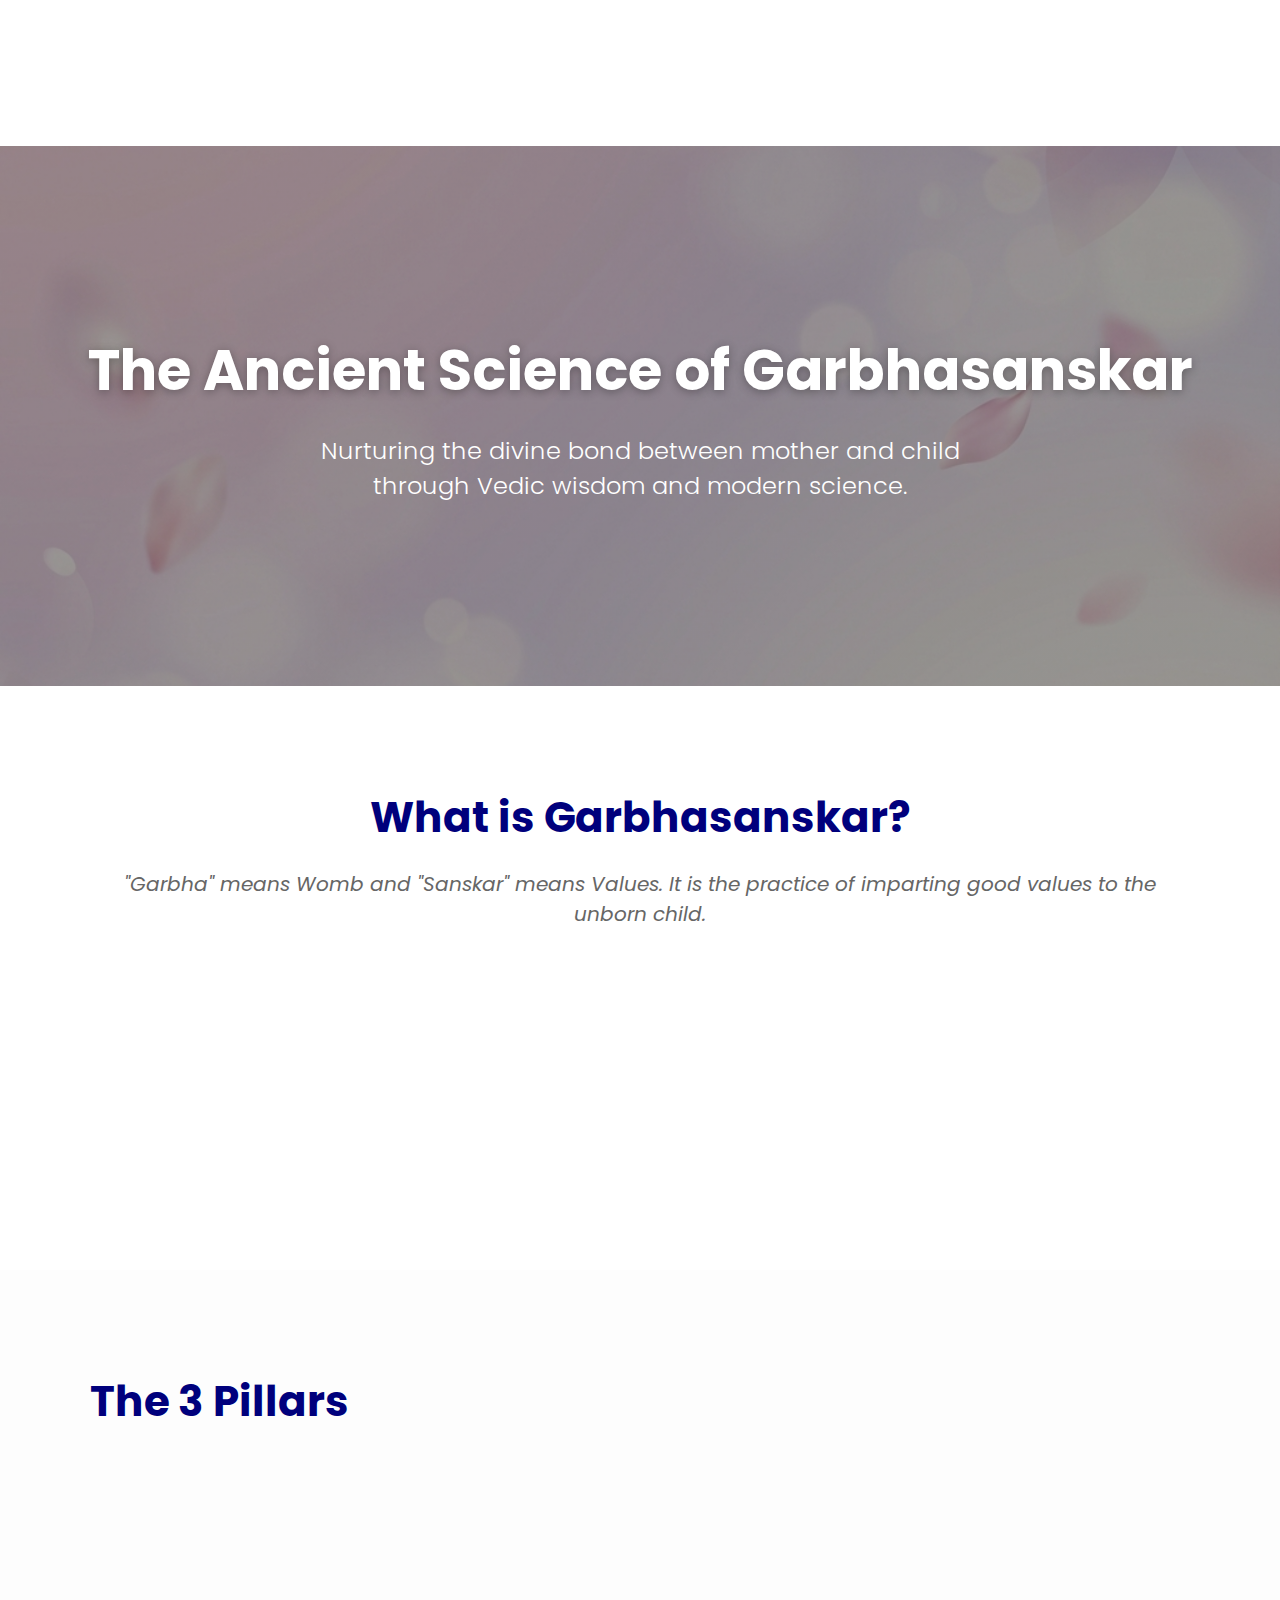
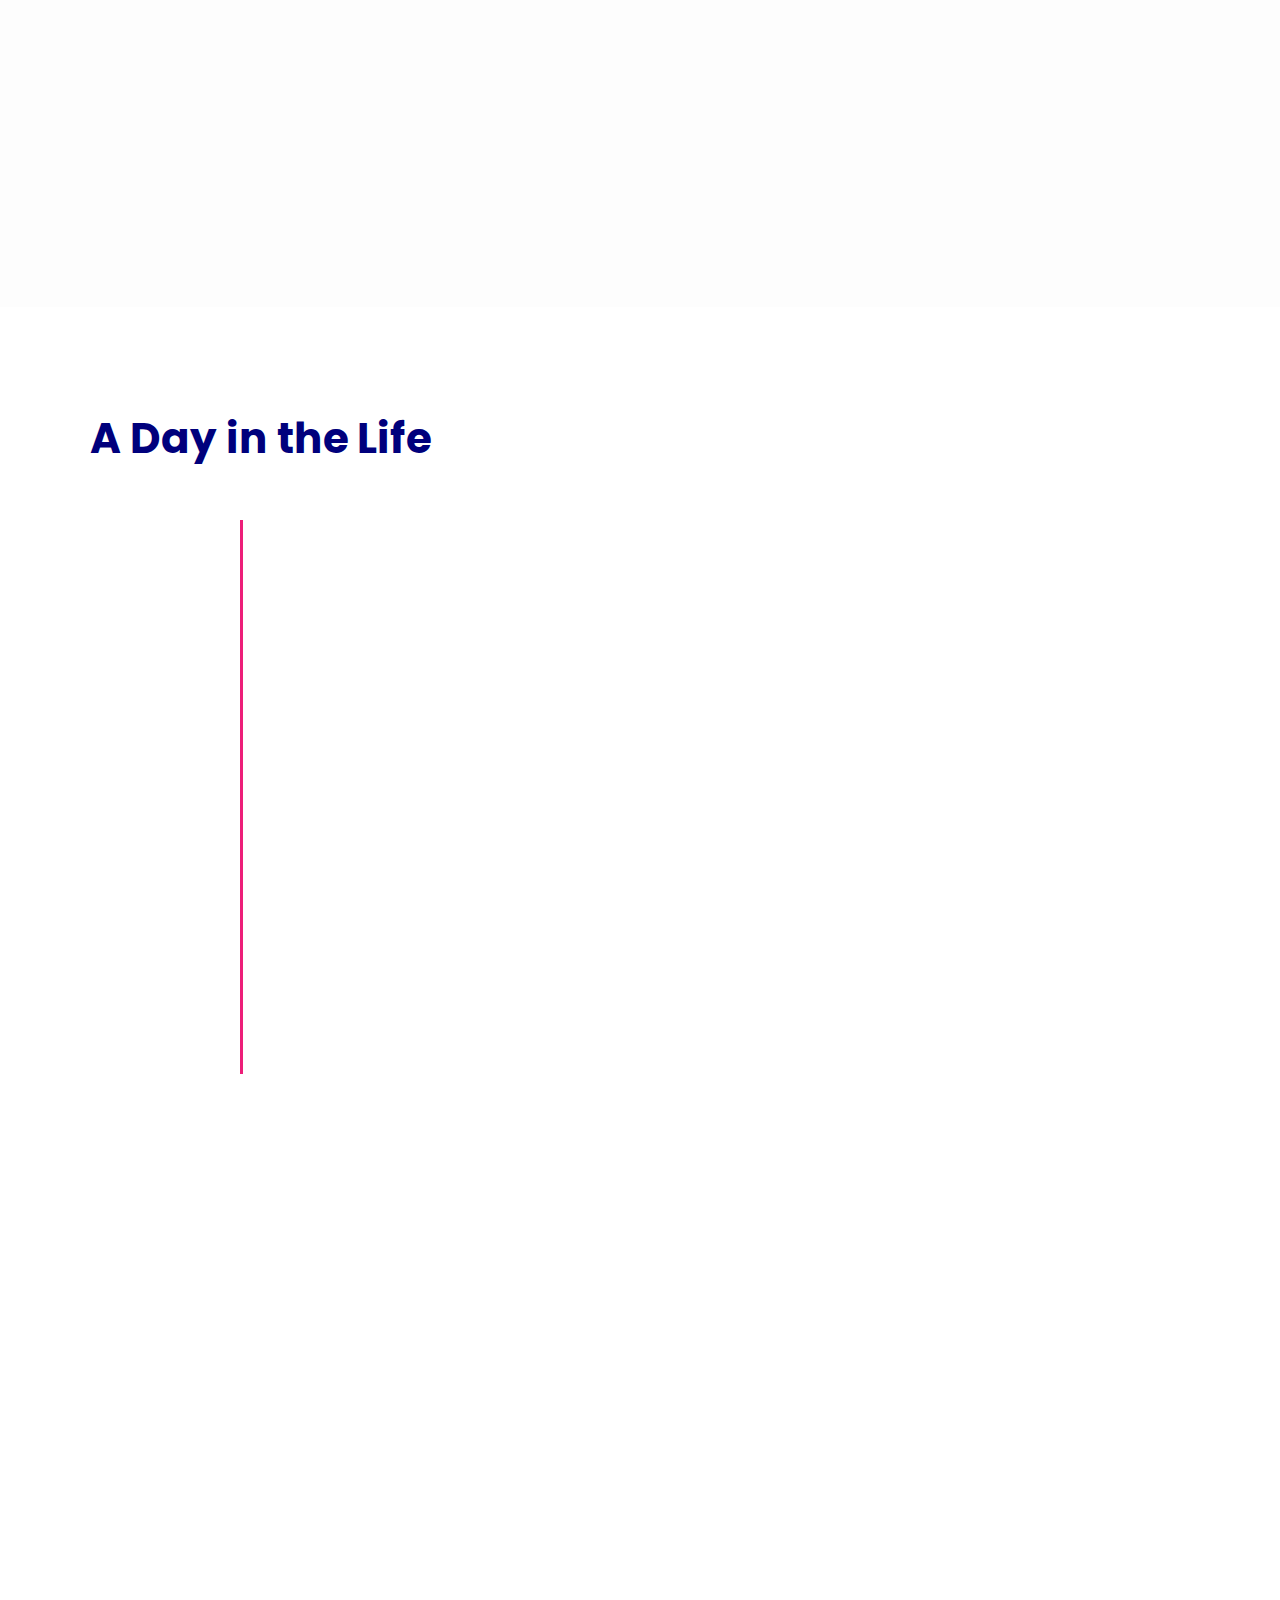
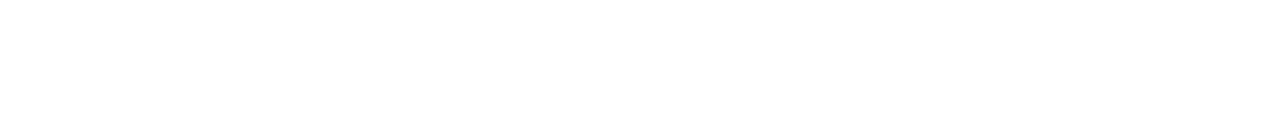
<file: baby-bloom-website/garbhasanskar.html>
<!DOCTYPE html>
<html lang="en">

<head>
    <meta charset="UTF-8">
    <meta name="viewport" content="width=device-width, initial-scale=1.0">
    <title>The Science of Garbhasanskar | Baby Bloom</title>
    <link rel="stylesheet" href="./css/style.css">
    <link rel="stylesheet" href="./css/garbhasanskar.css">
    <link rel="preconnect" href="https://fonts.googleapis.com">
    <link rel="preconnect" href="https://fonts.gstatic.com" crossorigin>
    <link href="https://fonts.googleapis.com/css2?family=Poppins:wght@300;400;500;600;700&display=swap"
        rel="stylesheet">
</head>

<body>
    <header>
        <nav class="navbar">
            <div class="logo">
                <a href="index.html"><img src="./assets/logo.webp" alt="Baby Bloom Logo"></a>
            </div>
            <div class="hamburger-menu">
                <span></span><span></span><span></span>
            </div>
            <ul class="nav-links">
                <li><a href="index.html">Home</a></li>
                <li><a href="index.html#about">About Us</a></li>
                <li><a href="garbhasanskar.html" class="active">Garbhasanskar</a></li>
                <li><a href="index.html#blog">Blog</a></li>
                <li><a href="index.html#contact">Contact Us</a></li>
            </ul>
            <div class="whatsapp-icon">
                <button onclick="window.open('https://wa.me/919876543210', '_blank')">
                    <svg xmlns="http://www.w3.org/2000/svg" width="24" height="24" fill="currentColor"
                        viewBox="0 0 24 24">
                        <path fill-rule="evenodd"
                            d="M18.403 5.633A8.92 8.92 0 0 0 12.053 3c-4.948 0-8.976 4.027-8.978 8.977 0 1.582.413 3.126 1.198 4.488L3 21.116l4.759-1.249a9 9 0 0 0 4.29 1.093h.004c4.947 0 8.975-4.027 8.977-8.977a8.93 8.93 0 0 0-2.627-6.35m-6.35 13.812h-.003a7.45 7.45 0 0 1-3.798-1.041l-.272-.162-2.824.741.753-2.753-.177-.282a7.45 7.45 0 0 1-1.141-3.971c.002-4.114 3.349-7.461 7.465-7.461a7.41 7.41 0 0 1 5.275 2.188 7.42 7.42 0 0 1 2.183 5.279c-.002 4.114-3.349 7.462-7.461 7.462m4.093-5.589c-.225-.113-1.327-.655-1.533-.73s-.354-.112-.504.112-.58.729-.711.879-.262.168-.486.056-.947-.349-1.804-1.113c-.667-.595-1.117-1.329-1.248-1.554s-.014-.346.099-.458c.101-.1.224-.262.336-.393s.149-.224.224-.374.038-.281-.019-.393c-.056-.113-.505-1.217-.692-1.666-.181-.435-.366-.377-.504-.383a10 10 0 0 0-.429-.008.83.83 0 0 0-.599.28c-.206.225-.785.767-.785 1.871s.804 2.171.916 2.321 1.582 2.415 3.832 3.387c.536.231.954.369 1.279.473.537.171 1.026.146 1.413.089.431-.064 1.327-.542 1.514-1.066s.187-.973.131-1.067-.207-.151-.43-.263"
                            clip-rule="evenodd" />
                    </svg>
                    Let's Chat
                </button>
            </div>
        </nav>
    </header>

    <main>
        <!-- Page Hero -->
        <section class="gs-hero">
            <div class="gs-hero-content">
                <h1>The Ancient Science of Garbhasanskar</h1>
                <p>Nurturing the divine bond between mother and child through Vedic wisdom and modern science.</p>
            </div>
        </section>

        <!-- Intro Section -->
        <section class="gs-intro">
            <div class="container">
                <h2>What is Garbhasanskar?</h2>
                <p class="lead-text">"Garbha" means Womb and "Sanskar" means Values. It is the practice of imparting
                    good values to the unborn child.</p>
                <div class="gs-grid">
                    <div class="gs-card">
                        <h3>🧠 Brain Development</h3>
                        <p>Scientific studies show that 60% of human brain development, including IQ and EQ, happens in
                            the womb.</p>
                    </div>
                    <div class="gs-card">
                        <h3>❤️ Emotional Bonding</h3>
                        <p>The mother's emotional state directly impacts the baby. Positive vibrations create a secure
                            emotional foundation.</p>
                    </div>
                </div>
            </div>
        </section>

        <!-- The 3 Pillars -->
        <section class="gs-pillars">
            <div class="container">
                <h2>The 3 Pillars</h2>
                <div class="pillars-grid">
                    <div class="pillar-card music">
                        <div class="icon">🎵</div>
                        <h3>Music Therapy</h3>
                        <p>Specific Ragas for each trimester to stimulate auditory development and calm the nervous
                            system.</p>
                    </div>
                    <div class="pillar-card yoga">
                        <div class="icon">🧘‍♀️</div>
                        <h3>Prenatal Yoga</h3>
                        <p>Asanas specifically designed to strengthen the pelvic floor and ensure a smooth delivery.</p>
                    </div>
                    <div class="pillar-card diet">
                        <div class="icon">🥗</div>
                        <h3>Satvik Diet</h3>
                        <p>Pure, nutrient-rich food that nourishes not just the body, but the soul of the baby.</p>
                    </div>
                </div>
            </div>
        </section>

        <!-- Daily Routine Timeline -->
        <section class="gs-routine">
            <div class="container">
                <h2>A Day in the Life</h2>
                <div class="timeline">
                    <div class="timeline-item">
                        <span class="time">06:00 AM</span>
                        <div class="content">
                            <h4>Wake Up & Gratitude</h4>
                            <p>Start the day with positive affirmations and gratitude.</p>
                        </div>
                    </div>
                    <div class="timeline-item">
                        <span class="time">07:00 AM</span>
                        <div class="content">
                            <h4>Yoga & Pranayama</h4>
                            <p>Gentle stretching and breathing exercises.</p>
                        </div>
                    </div>
                    <div class="timeline-item">
                        <span class="time">04:00 PM</span>
                        <div class="content">
                            <h4>Garbh Samvad</h4>
                            <p>Talking to the baby (Storytelling/Reading).</p>
                        </div>
                    </div>
                    <div class="timeline-item">
                        <span class="time">09:00 PM</span>
                        <div class="content">
                            <h4>Music & Meditation</h4>
                            <p>Calming Raags for deep sleep.</p>
                        </div>
                    </div>
                </div>
            </div>
        </section>
    </main>

    <!-- Footer -->
    <footer class="footer">
        <div class="footer-container">
            <div class="footer-section footer-about">
                <img src="./assets/logo.webp" alt="Baby Bloom Logo" class="footer-logo">
                <p>Healthy Mother, Happy Baby, Bright Future. We are dedicated to nurturing the beautiful bond between
                    mother and child through the ancient practice of Garbhasanskar.</p>
                <div class="social-icons">
                    <a href="#" class="social-icon" aria-label="Facebook">
                        <svg xmlns="http://www.w3.org/2000/svg" width="24" height="24" fill="currentColor"
                            viewBox="0 0 24 24">
                            <path d="M18 2h-3a5 5 0 0 0-5 5v3H7v4h3v8h4v-8h3l1-4h-4V7a1 1 0 0 1 1-1h3z" />
                        </svg>
                    </a>
                    <a href="#" class="social-icon" aria-label="Instagram">
                        <svg xmlns="http://www.w3.org/2000/svg" width="24" height="24" fill="currentColor"
                            viewBox="0 0 24 24">
                            <rect x="2" y="2" width="20" height="20" rx="5" ry="5" />
                            <path d="M16 11.37A4 4 0 1 1 12.63 8 4 4 0 0 1 16 11.37z" fill="none" stroke="currentColor"
                                stroke-width="2" />
                            <line x1="17.5" y1="6.5" x2="17.51" y2="6.5" stroke="currentColor" stroke-width="2" />
                        </svg>
                    </a>
                    <a href="https://wa.me/919876543210" class="social-icon" aria-label="WhatsApp">
                        <svg xmlns="http://www.w3.org/2000/svg" width="24" height="24" fill="currentColor"
                            viewBox="0 0 24 24">
                            <path
                                d="M18.403 5.633A8.92 8.92 0 0 0 12.053 3c-4.948 0-8.976 4.027-8.978 8.977 0 1.582.413 3.126 1.198 4.488L3 21.116l4.759-1.249a9 9 0 0 0 4.29 1.093h.004c4.947 0 8.975-4.027 8.977-8.977a8.93 8.93 0 0 0-2.627-6.35" />
                        </svg>
                    </a>
                    <a href="#" class="social-icon" aria-label="YouTube">
                        <svg xmlns="http://www.w3.org/2000/svg" width="24" height="24" fill="currentColor"
                            viewBox="0 0 24 24">
                            <path
                                d="M22.54 6.42a2.78 2.78 0 0 0-1.94-2C18.88 4 12 4 12 4s-6.88 0-8.6.46a2.78 2.78 0 0 0-1.94 2A29 29 0 0 0 1 11.75a29 29 0 0 0 .46 5.33A2.78 2.78 0 0 0 3.4 19c1.72.46 8.6.46 8.6.46s6.88 0 8.6-.46a2.78 2.78 0 0 0 1.94-2 29 29 0 0 0 .46-5.25 29 29 0 0 0-.46-5.33z" />
                            <polygon points="9.75 15.02 15.5 11.75 9.75 8.48 9.75 15.02" fill="#fff" />
                        </svg>
                    </a>
                </div>
            </div>
            <div class="footer-section footer-links">
                <h3>Quick Links</h3>
                <ul>
                    <li><a href="index.html#home">Home</a></li>
                    <li><a href="index.html#about">About Us</a></li>
                    <li><a href="garbhasanskar.html" class="active">Garbhasanskar</a></li>
                    <li><a href="index.html#testimonials">Testimonials</a></li>
                    <li><a href="index.html#blog">Blog</a></li>
                    <li><a href="index.html#faqs">FAQs</a></li>
                    <li><a href="index.html#contact">Contact Us</a></li>
                </ul>
            </div>
            <div class="footer-section footer-contact">
                <h3>Contact Info</h3>
                <div class="contact-item">
                    <svg xmlns="http://www.w3.org/2000/svg" width="20" height="20" fill="currentColor"
                        viewBox="0 0 24 24">
                        <path
                            d="M12 2C8.13 2 5 5.13 5 9c0 5.25 7 13 7 13s7-7.75 7-13c0-3.87-3.13-7-7-7zm0 9.5c-1.38 0-2.5-1.12-2.5-2.5s1.12-2.5 2.5-2.5 2.5 1.12 2.5 2.5-1.12 2.5-2.5 2.5z" />
                    </svg>
                    <p>123 Baby Bloom Center,<br>Ahmedabad, Gujarat 380001</p>
                </div>
                <div class="contact-item">
                    <svg xmlns="http://www.w3.org/2000/svg" width="20" height="20" fill="currentColor"
                        viewBox="0 0 24 24">
                        <path
                            d="M6.62 10.79c1.44 2.83 3.76 5.14 6.59 6.59l2.2-2.2c.27-.27.67-.36 1.02-.24 1.12.37 2.33.57 3.57.57.55 0 1 .45 1 1V20c0 .55-.45 1-1 1-9.39 0-17-7.61-17-17 0-.55.45-1 1-1h3.5c.55 0 1 .45 1 1 0 1.25.2 2.45.57 3.57.11.35.03.74-.25 1.02l-2.2 2.2z" />
                    </svg>
                    <p>+91 98765 43210</p>
                </div>
                <div class="contact-item">
                    <svg xmlns="http://www.w3.org/2000/svg" width="20" height="20" fill="currentColor"
                        viewBox="0 0 24 24">
                        <path
                            d="M20 4H4c-1.1 0-1.99.9-1.99 2L2 18c0 1.1.9 2 2 2h16c1.1 0 2-.9 2-2V6c0-1.1-.9-2-2-2zm0 4l-8 5-8-5V6l8 5 8-5v2z" />
                    </svg>
                    <p>info@babybloom.com</p>
                </div>
            </div>
            <div class="footer-section footer-hours">
                <h3>Working Hours</h3>
                <p>Monday - Friday: 9:00 AM - 7:00 PM</p>
                <p>Saturday: 9:00 AM - 5:00 PM</p>
                <p>Sunday: Closed</p>
                <div class="footer-cta">
                    <a href="index.html#contact" class="footer-button">Book Now</a>
                </div>
            </div>
        </div>
        <div class="footer-bottom">
            <p>&copy; 2026 Baby Bloom. All Rights Reserved. | Designed with ❤️ for expecting mothers</p>
        </div>
    </footer>

    <script src="./js/script.js"></script>
    <script src="./js/garbhasanskar.js"></script>
</body>

</html>
</file>
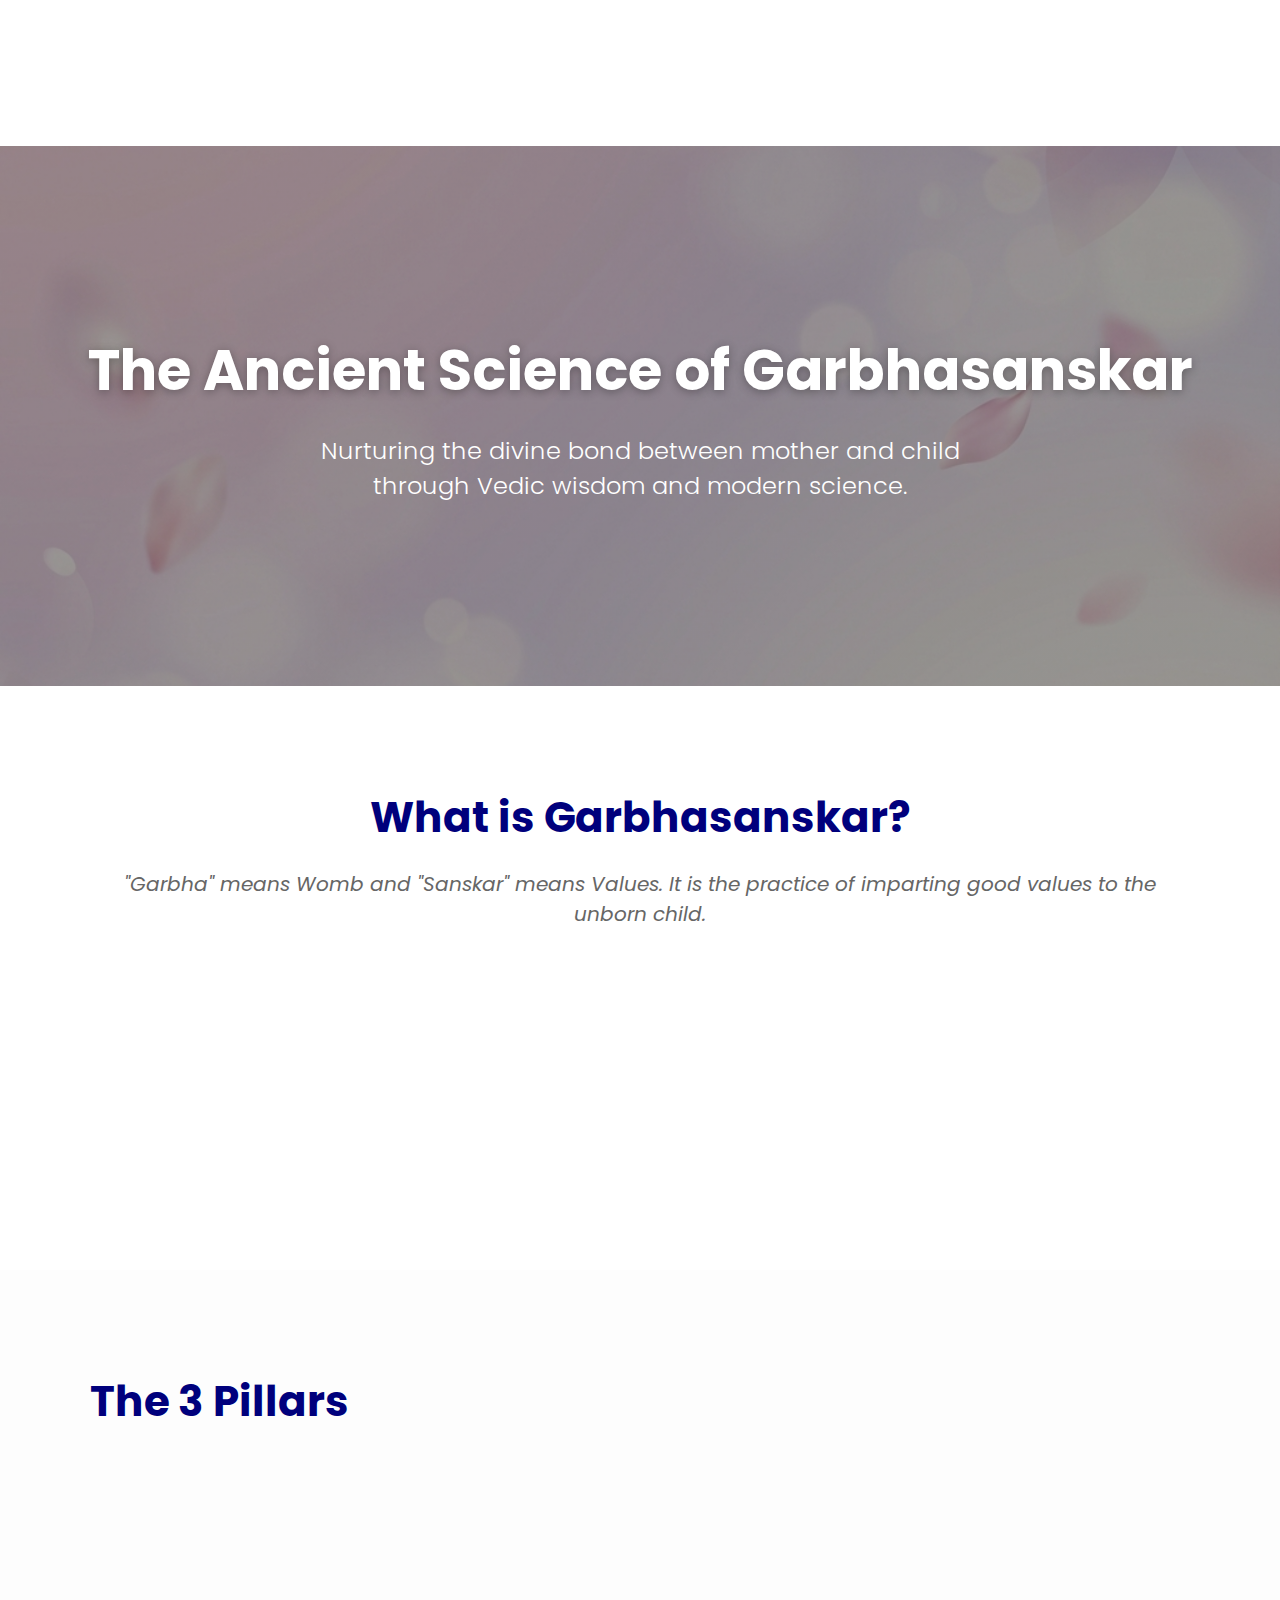
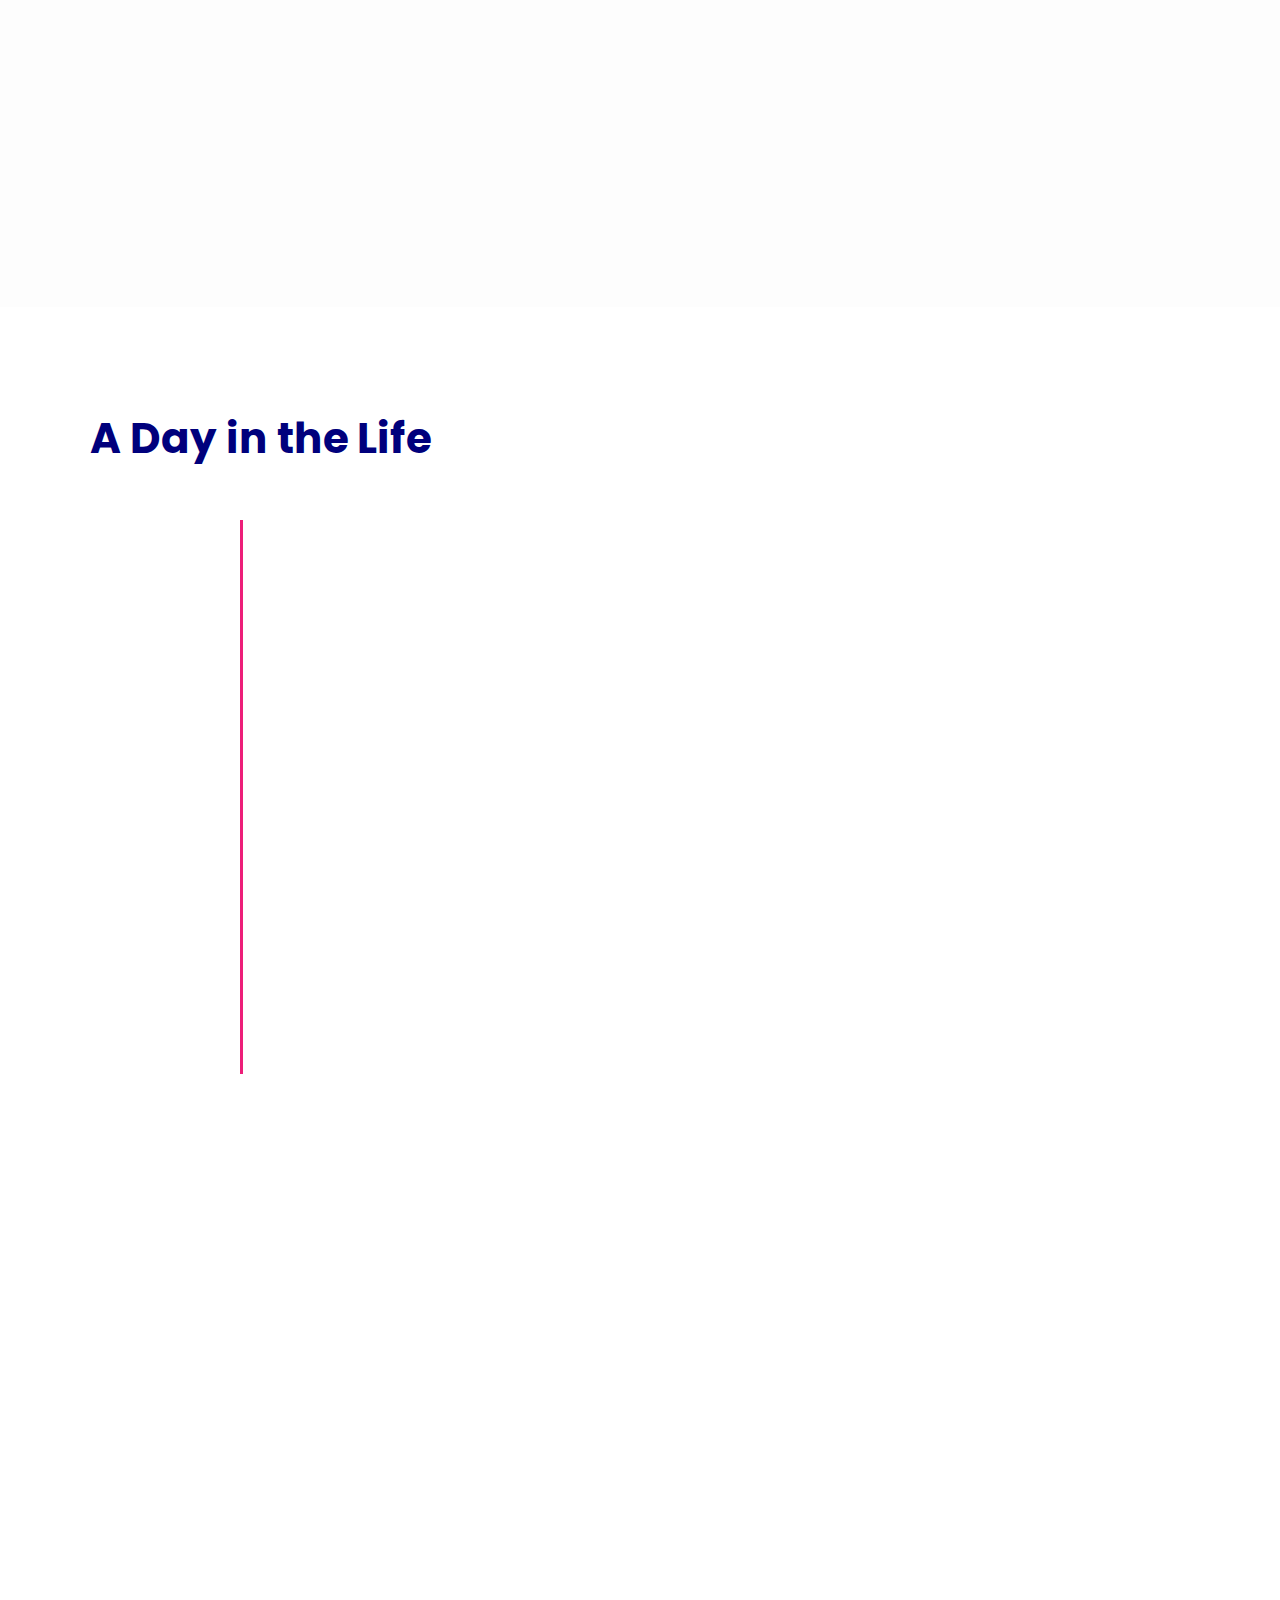
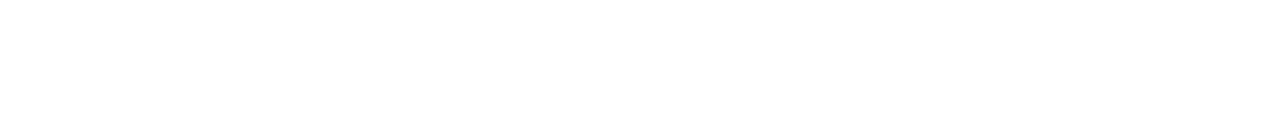
<file: baby-bloom-website/pages/garbhasanskar.html>
<!DOCTYPE html>
<html lang="en">

<head>
    <meta charset="UTF-8">
    <meta name="viewport" content="width=device-width, initial-scale=1.0">
    <title>The Science of Garbhasanskar | Baby Bloom</title>
    <link rel="stylesheet" href="../css/style.css">
    <link rel="stylesheet" href="../css/garbhasanskar.css">
    <link rel="preconnect" href="https://fonts.googleapis.com">
    <link rel="preconnect" href="https://fonts.gstatic.com" crossorigin>
    <link href="https://fonts.googleapis.com/css2?family=Poppins:wght@300;400;500;600;700&display=swap"
        rel="stylesheet">
</head>

<body>
    <header>
        <nav class="navbar">
            <div class="logo">
                <a href="../index.html"><img src="../assets/logo.webp" alt="Baby Bloom Logo"></a>
            </div>
            <div class="hamburger-menu">
                <span></span><span></span><span></span>
            </div>
            <ul class="nav-links">
                <li><a href="../index.html">Home</a></li>
                <li><a href="../index.html#about">About Us</a></li>
                <li><a href="garbhasanskar.html" class="active">Garbhasanskar</a></li>
                <li><a href="../index.html#blog">Blog</a></li>
                <li><a href="../index.html#contact">Contact Us</a></li>
            </ul>
            <div class="whatsapp-icon">
                <button onclick="window.open('https://wa.me/919876543210', '_blank')">
                    <svg xmlns="http://www.w3.org/2000/svg" width="24" height="24" fill="currentColor"
                        viewBox="0 0 24 24">
                        <path fill-rule="evenodd"
                            d="M18.403 5.633A8.92 8.92 0 0 0 12.053 3c-4.948 0-8.976 4.027-8.978 8.977 0 1.582.413 3.126 1.198 4.488L3 21.116l4.759-1.249a9 9 0 0 0 4.29 1.093h.004c4.947 0 8.975-4.027 8.977-8.977a8.93 8.93 0 0 0-2.627-6.35m-6.35 13.812h-.003a7.45 7.45 0 0 1-3.798-1.041l-.272-.162-2.824.741.753-2.753-.177-.282a7.45 7.45 0 0 1-1.141-3.971c.002-4.114 3.349-7.461 7.465-7.461a7.41 7.41 0 0 1 5.275 2.188 7.42 7.42 0 0 1 2.183 5.279c-.002 4.114-3.349 7.462-7.461 7.462m4.093-5.589c-.225-.113-1.327-.655-1.533-.73s-.354-.112-.504.112-.58.729-.711.879-.262.168-.486.056-.947-.349-1.804-1.113c-.667-.595-1.117-1.329-1.248-1.554s-.014-.346.099-.458c.101-.1.224-.262.336-.393s.149-.224.224-.374.038-.281-.019-.393c-.056-.113-.505-1.217-.692-1.666-.181-.435-.366-.377-.504-.383a10 10 0 0 0-.429-.008.83.83 0 0 0-.599.28c-.206.225-.785.767-.785 1.871s.804 2.171.916 2.321 1.582 2.415 3.832 3.387c.536.231.954.369 1.279.473.537.171 1.026.146 1.413.089.431-.064 1.327-.542 1.514-1.066s.187-.973.131-1.067-.207-.151-.43-.263"
                            clip-rule="evenodd" />
                    </svg>
                    Let's Chat
                </button>
            </div>
        </nav>
    </header>

    <main>
        <!-- Page Hero -->
        <section class="gs-hero">
            <div class="gs-hero-content">
                <h1>The Ancient Science of Garbhasanskar</h1>
                <p>Nurturing the divine bond between mother and child through Vedic wisdom and modern science.</p>
            </div>
        </section>

        <!-- Intro Section -->
        <section class="gs-intro">
            <div class="container">
                <h2>What is Garbhasanskar?</h2>
                <p class="lead-text">"Garbha" means Womb and "Sanskar" means Values. It is the practice of imparting
                    good values to the unborn child.</p>
                <div class="gs-grid">
                    <div class="gs-card">
                        <h3>🧠 Brain Development</h3>
                        <p>Scientific studies show that 60% of human brain development, including IQ and EQ, happens in
                            the womb.</p>
                    </div>
                    <div class="gs-card">
                        <h3>❤️ Emotional Bonding</h3>
                        <p>The mother's emotional state directly impacts the baby. Positive vibrations create a secure
                            emotional foundation.</p>
                    </div>
                </div>
            </div>
        </section>

        <!-- The 3 Pillars -->
        <section class="gs-pillars">
            <div class="container">
                <h2>The 3 Pillars</h2>
                <div class="pillars-grid">
                    <div class="pillar-card music">
                        <div class="icon">🎵</div>
                        <h3>Music Therapy</h3>
                        <p>Specific Ragas for each trimester to stimulate auditory development and calm the nervous
                            system.</p>
                    </div>
                    <div class="pillar-card yoga">
                        <div class="icon">🧘‍♀️</div>
                        <h3>Prenatal Yoga</h3>
                        <p>Asanas specifically designed to strengthen the pelvic floor and ensure a smooth delivery.</p>
                    </div>
                    <div class="pillar-card diet">
                        <div class="icon">🥗</div>
                        <h3>Satvik Diet</h3>
                        <p>Pure, nutrient-rich food that nourishes not just the body, but the soul of the baby.</p>
                    </div>
                </div>
            </div>
        </section>

        <!-- Daily Routine Timeline -->
        <section class="gs-routine">
            <div class="container">
                <h2>A Day in the Life</h2>
                <div class="timeline">
                    <div class="timeline-item">
                        <span class="time">06:00 AM</span>
                        <div class="content">
                            <h4>Wake Up & Gratitude</h4>
                            <p>Start the day with positive affirmations and gratitude.</p>
                        </div>
                    </div>
                    <div class="timeline-item">
                        <span class="time">07:00 AM</span>
                        <div class="content">
                            <h4>Yoga & Pranayama</h4>
                            <p>Gentle stretching and breathing exercises.</p>
                        </div>
                    </div>
                    <div class="timeline-item">
                        <span class="time">04:00 PM</span>
                        <div class="content">
                            <h4>Garbh Samvad</h4>
                            <p>Talking to the baby (Storytelling/Reading).</p>
                        </div>
                    </div>
                    <div class="timeline-item">
                        <span class="time">09:00 PM</span>
                        <div class="content">
                            <h4>Music & Meditation</h4>
                            <p>Calming Raags for deep sleep.</p>
                        </div>
                    </div>
                </div>
            </div>
        </section>
    </main>

    <!-- Footer -->
    <footer class="footer">
        <div class="footer-container">
            <div class="footer-section footer-about">
                <img src="../assets/logo.webp" alt="Baby Bloom Logo" class="footer-logo">
                <p>Healthy Mother, Happy Baby, Bright Future. We are dedicated to nurturing the beautiful bond between
                    mother and child through the ancient practice of Garbhasanskar.</p>
                <div class="social-icons">
                    <a href="#" class="social-icon" aria-label="Facebook">
                        <svg xmlns="http://www.w3.org/2000/svg" width="24" height="24" fill="currentColor"
                            viewBox="0 0 24 24">
                            <path d="M18 2h-3a5 5 0 0 0-5 5v3H7v4h3v8h4v-8h3l1-4h-4V7a1 1 0 0 1 1-1h3z" />
                        </svg>
                    </a>
                    <a href="#" class="social-icon" aria-label="Instagram">
                        <svg xmlns="http://www.w3.org/2000/svg" width="24" height="24" fill="currentColor"
                            viewBox="0 0 24 24">
                            <rect x="2" y="2" width="20" height="20" rx="5" ry="5" />
                            <path d="M16 11.37A4 4 0 1 1 12.63 8 4 4 0 0 1 16 11.37z" fill="none" stroke="currentColor"
                                stroke-width="2" />
                            <line x1="17.5" y1="6.5" x2="17.51" y2="6.5" stroke="currentColor" stroke-width="2" />
                        </svg>
                    </a>
                    <a href="https://wa.me/919876543210" class="social-icon" aria-label="WhatsApp">
                        <svg xmlns="http://www.w3.org/2000/svg" width="24" height="24" fill="currentColor"
                            viewBox="0 0 24 24">
                            <path
                                d="M18.403 5.633A8.92 8.92 0 0 0 12.053 3c-4.948 0-8.976 4.027-8.978 8.977 0 1.582.413 3.126 1.198 4.488L3 21.116l4.759-1.249a9 9 0 0 0 4.29 1.093h.004c4.947 0 8.975-4.027 8.977-8.977a8.93 8.93 0 0 0-2.627-6.35" />
                        </svg>
                    </a>
                    <a href="#" class="social-icon" aria-label="YouTube">
                        <svg xmlns="http://www.w3.org/2000/svg" width="24" height="24" fill="currentColor"
                            viewBox="0 0 24 24">
                            <path
                                d="M22.54 6.42a2.78 2.78 0 0 0-1.94-2C18.88 4 12 4 12 4s-6.88 0-8.6.46a2.78 2.78 0 0 0-1.94 2A29 29 0 0 0 1 11.75a29 29 0 0 0 .46 5.33A2.78 2.78 0 0 0 3.4 19c1.72.46 8.6.46 8.6.46s6.88 0 8.6-.46a2.78 2.78 0 0 0 1.94-2 29 29 0 0 0 .46-5.25 29 29 0 0 0-.46-5.33z" />
                            <polygon points="9.75 15.02 15.5 11.75 9.75 8.48 9.75 15.02" fill="#fff" />
                        </svg>
                    </a>
                </div>
            </div>
            <div class="footer-section footer-links">
                <h3>Quick Links</h3>
                <ul>
                    <li><a href="../index.html#home">Home</a></li>
                    <li><a href="../index.html#about">About Us</a></li>
                    <li><a href="garbhasanskar.html" class="active">Garbhasanskar</a></li>
                    <li><a href="../index.html#testimonials">Testimonials</a></li>
                    <li><a href="../index.html#blog">Blog</a></li>
                    <li><a href="../index.html#faqs">FAQs</a></li>
                    <li><a href="../index.html#contact">Contact Us</a></li>
                </ul>
            </div>
            <div class="footer-section footer-contact">
                <h3>Contact Info</h3>
                <div class="contact-item">
                    <svg xmlns="http://www.w3.org/2000/svg" width="20" height="20" fill="currentColor"
                        viewBox="0 0 24 24">
                        <path
                            d="M12 2C8.13 2 5 5.13 5 9c0 5.25 7 13 7 13s7-7.75 7-13c0-3.87-3.13-7-7-7zm0 9.5c-1.38 0-2.5-1.12-2.5-2.5s1.12-2.5 2.5-2.5 2.5 1.12 2.5 2.5-1.12 2.5-2.5 2.5z" />
                    </svg>
                    <p>123 Baby Bloom Center,<br>Ahmedabad, Gujarat 380001</p>
                </div>
                <div class="contact-item">
                    <svg xmlns="http://www.w3.org/2000/svg" width="20" height="20" fill="currentColor"
                        viewBox="0 0 24 24">
                        <path
                            d="M6.62 10.79c1.44 2.83 3.76 5.14 6.59 6.59l2.2-2.2c.27-.27.67-.36 1.02-.24 1.12.37 2.33.57 3.57.57.55 0 1 .45 1 1V20c0 .55-.45 1-1 1-9.39 0-17-7.61-17-17 0-.55.45-1 1-1h3.5c.55 0 1 .45 1 1 0 1.25.2 2.45.57 3.57.11.35.03.74-.25 1.02l-2.2 2.2z" />
                    </svg>
                    <p>+91 98765 43210</p>
                </div>
                <div class="contact-item">
                    <svg xmlns="http://www.w3.org/2000/svg" width="20" height="20" fill="currentColor"
                        viewBox="0 0 24 24">
                        <path
                            d="M20 4H4c-1.1 0-1.99.9-1.99 2L2 18c0 1.1.9 2 2 2h16c1.1 0 2-.9 2-2V6c0-1.1-.9-2-2-2zm0 4l-8 5-8-5V6l8 5 8-5v2z" />
                    </svg>
                    <p>info@babybloom.com</p>
                </div>
            </div>
            <div class="footer-section footer-hours">
                <h3>Working Hours</h3>
                <p>Monday - Friday: 9:00 AM - 7:00 PM</p>
                <p>Saturday: 9:00 AM - 5:00 PM</p>
                <p>Sunday: Closed</p>
                <div class="footer-cta">
                    <a href="../index.html#contact" class="footer-button">Book Now</a>
                </div>
            </div>
        </div>
        <div class="footer-bottom">
            <p>&copy; 2026 Baby Bloom. All Rights Reserved. | Designed with ❤️ for expecting mothers</p>
        </div>
    </footer>

    <script src="../js/script.js"></script>
    <script src="../js/garbhasanskar.js"></script>
</body>

</html>
</file>
<file: baby-bloom-website/css/style.css>
* {
    margin: 0;
    padding: 0;
    box-sizing: border-box;
}

:root {
    --primary-pink: #ed1e79;
    --primary-pink-light: #ed1e7995;
    --navy-blue: #00007c;
    --light-pink: #f0808090;
    --light-pink-subtle: #fff0f5;
    --white: #ffffff;
    --gradient-pink: linear-gradient(135deg, #ed1e79 0%, #ff6b9d 100%);
}

html {
    scroll-behavior: smooth;
}

body {
    font-family: 'Poppins', sans-serif;
    overflow-x: hidden;
}

/* Hide content during intro */
body.intro-active {
    overflow: hidden;
}

body.intro-active header,
body.intro-active .hero,
body.intro-active .about,
body.intro-active .why-choose,
body.intro-active .faqs,
body.intro-active .testimonials,
body.intro-active .contact,
body.intro-active .footer {
    opacity: 0;
    visibility: hidden;
}

body.loaded header,
body.loaded .hero,
body.loaded .about,
body.loaded .why-choose,
body.loaded .faqs,
body.loaded .testimonials,
body.loaded .contact,
body.loaded .footer {
    opacity: 1;
    visibility: visible;
    animation: fadeInContent 1s ease forwards;
}

@keyframes fadeInContent {
    from {
        opacity: 0;
        transform: translateY(20px);
    }

    to {
        opacity: 1;
        transform: translateY(0);
    }
}

/* Intro Overlay */
.intro-overlay {
    position: fixed;
    top: 0;
    left: 0;
    width: 100vw;
    height: 100vh;
    background: linear-gradient(180deg, #fff5f8 0%, #ffffff 40%, #fff0f5 100%);
    z-index: 9999;
    display: flex;
    flex-direction: column;
    justify-content: center;
    align-items: center;
    transition: opacity 0.8s ease, visibility 0.8s ease;
    overflow: hidden;
}

.intro-overlay.hidden {
    opacity: 0;
    visibility: hidden;
    pointer-events: none;
}

/* Background Particles Canvas */
#bgParticles {
    position: absolute;
    top: 0;
    left: 0;
    width: 100%;
    height: 100%;
    z-index: 1;
}

.intro-animation {
    position: relative;
    width: 100vw;
    height: 100vh;
    display: flex;
    justify-content: center;
    align-items: center;
    z-index: 10;
}

.animation-stage {
    position: absolute;
    display: flex;
    flex-direction: column;
    align-items: center;
    justify-content: center;
    width: 100%;
    height: 100%;
    opacity: 0;
    transition: opacity 0.5s ease-in-out;
}

.animation-stage.active {
    opacity: 1;
}

.animation-stage img {
    width: auto;
    height: 65vh;
    max-width: 90vw;
    object-fit: contain;
    mix-blend-mode: multiply;
    filter: contrast(1.1);
}

.animation-stage p {
    margin-top: 30px;
    font-size: 28px;
    font-weight: 300;
    color: var(--navy-blue);
    text-align: center;
    letter-spacing: 4px;
    text-transform: uppercase;
    opacity: 0.8;
}

.intro-logo {
    position: absolute;
    display: flex;
    flex-direction: column;
    align-items: center;
    justify-content: center;
    width: 100%;
    height: 100%;
    opacity: 0;
    transition: opacity 0.8s ease-in-out;
}

.intro-logo.active {
    opacity: 1;
}

.intro-logo img {
    width: 350px;
    max-width: 80vw;
    mix-blend-mode: multiply;
}

.intro-logo p {
    margin-top: 25px;
    font-size: 20px;
    font-weight: 400;
    color: var(--primary-pink);
    text-align: center;
    letter-spacing: 2px;
}

.skip-intro {
    position: absolute;
    bottom: 40px;
    right: 40px;
    padding: 10px 24px;
    background: transparent;
    color: var(--navy-blue);
    border: 1px solid rgba(0, 0, 124, 0.3);
    border-radius: 50px;
    font-size: 13px;
    font-weight: 400;
    letter-spacing: 1px;
    cursor: pointer;
    transition: all 0.3s ease;
    opacity: 0.6;
}

.skip-intro:hover {
    opacity: 1;
    border-color: var(--navy-blue);
}

/* Navbar */
.navbar {
    display: flex;
    justify-content: space-between;
    align-items: center;
    padding: 1rem 2rem;
    background-color: var(--white);
    box-shadow: 0 2px 20px rgba(0, 0, 0, 0.1);
    position: sticky;
    top: 0;
    z-index: 1000;
}

/* Connect Links Centering */
@media (min-width: 993px) {
    .nav-links {
        position: absolute;
        left: 50%;
        transform: translateX(-50%);
        width: max-content;
    }
}

.logo img {
    width: 180px;
}

.nav-links {
    display: flex;
    gap: 40px;
    list-style: none;
    font-weight: 500;
}

.nav-links a {
    text-decoration: none;
    color: var(--navy-blue);
    font-size: 16px;
    padding: 10px 15px;
    border-radius: 8px;
    transition: all 0.3s ease;
    position: relative;
}

.nav-links a::after {
    content: '';
    position: absolute;
    bottom: 0;
    left: 50%;
    width: 0;
    height: 2px;
    background: var(--primary-pink);
    transition: all 0.3s ease;
    transform: translateX(-50%);
}

.nav-links a:hover::after {
    width: 80%;
}

.nav-links a:hover {
    color: var(--primary-pink);
}

.whatsapp-icon button {
    background-color: #25D366;
    color: var(--white);
    border: none;
    padding: 12px 24px;
    border-radius: 50px;
    cursor: pointer;
    font-size: 16px;
    font-weight: 500;
    display: flex;
    align-items: center;
    gap: 8px;
    transition: all 0.3s ease;
    box-shadow: 0 4px 15px rgba(37, 211, 102, 0.3);
}

.whatsapp-icon button:hover {
    transform: translateY(-2px);
    box-shadow: 0 6px 20px rgba(37, 211, 102, 0.4);
}

/* Hero Section */
.hero {
    margin: 0;
    padding: 80px 120px;
    display: flex;
    justify-content: space-between;
    align-items: center;
    gap: 60px;
    background:
        linear-gradient(135deg, rgba(255, 255, 255, 0.9) 0%, rgba(255, 240, 245, 0.85) 100%),
        url('../assets/hero-background.webp');
    background-size: cover;
    background-position: center;
    background-attachment: fixed;
    min-height: calc(100vh - 80px);
    position: relative;
}

.hero-content {
    display: flex;
    flex-direction: column;
    justify-content: center;
    align-items: flex-start;
    gap: 24px;
    max-width: 550px;
}

.hero-content h1 {
    font-size: 52px;
    font-weight: 700;
    color: var(--navy-blue);
    line-height: 1.2;
}

.hero-content p {
    font-size: 20px;
    font-weight: 400;
    color: #555;
    line-height: 1.6;
}

.hero-button {
    background: var(--gradient-pink);
    color: var(--white);
    border: none;
    padding: 18px 36px;
    margin-top: 20px;
    border-radius: 50px;
    cursor: pointer;
    font-size: 18px;
    font-weight: 500;
    display: flex;
    align-items: center;
    gap: 12px;
    transition: all 0.3s ease;
    box-shadow: 0 8px 25px rgba(237, 30, 121, 0.3);
}

.hero-button:hover {
    transform: translateY(-3px);
    box-shadow: 0 12px 35px rgba(237, 30, 121, 0.4);
}

.hero-button svg {
    fill: var(--white);
}

.hero-image img {
    width: 500px;
    border-radius: 30px;
    box-shadow: 0 20px 60px rgba(237, 30, 121, 0.2);
    animation: float 6s ease-in-out infinite;
}

@keyframes float {

    0%,
    100% {
        transform: translateY(0px);
    }

    50% {
        transform: translateY(-20px);
    }
}

/* About Section */
.about {
    margin: 0;
    padding: 100px 80px;
    display: flex;
    justify-content: space-between;
    align-items: center;
    gap: 60px;
    background: var(--gradient-pink);
    position: relative;
    overflow: hidden;
}

.about::before {
    content: '';
    position: absolute;
    top: -50%;
    right: -20%;
    width: 600px;
    height: 600px;
    background: rgba(255, 255, 255, 0.1);
    border-radius: 50%;
}

.about-content {
    display: flex;
    flex-direction: column;
    gap: 24px;
    max-width: 600px;
    z-index: 1;
}

.about-content h2 {
    font-size: 48px;
    font-weight: 700;
    color: var(--white);
}

.about-content p {
    font-size: 18px;
    font-weight: 400;
    color: var(--white);
    line-height: 1.8;
    opacity: 0.95;
}

.about-button {
    background-color: var(--white);
    color: var(--primary-pink);
    border: none;
    padding: 14px 28px;
    border-radius: 50px;
    cursor: pointer;
    font-size: 16px;
    font-weight: 600;
    display: flex;
    align-items: center;
    gap: 10px;
    transition: all 0.3s ease;
    width: fit-content;
    box-shadow: 0 4px 15px rgba(0, 0, 0, 0.1);
}

.about-button:hover {
    transform: translateX(5px);
    box-shadow: 0 6px 20px rgba(0, 0, 0, 0.15);
}

.about-button svg {
    fill: var(--primary-pink);
}

.about-image img {
    width: 450px;
    border-radius: 30px;
    box-shadow: 0 20px 60px rgba(0, 0, 0, 0.2);
    z-index: 1;
}

/* Teacher Section */
.teacher {
    padding: 100px 120px;
    display: flex;
    justify-content: space-between;
    align-items: center;
    gap: 80px;
    background-color: var(--white);
}

.teacher-content {
    flex: 1;
}

.teacher-content h2 {
    font-size: 36px;
    color: var(--navy-blue);
    margin-bottom: 10px;
}

.teacher-content h3 {
    font-size: 24px;
    color: var(--primary-pink);
    font-weight: 600;
    margin-bottom: 5px;
}

.teacher-content h4 {
    font-size: 18px;
    color: #666;
    font-weight: 500;
    margin-bottom: 24px;
}

.teacher-content p {
    font-size: 16px;
    color: #555;
    line-height: 1.8;
    margin-bottom: 30px;
}

.qualifications {
    list-style: none;
}

.qualifications li {
    display: flex;
    align-items: center;
    gap: 12px;
    font-size: 15px;
    color: var(--navy-blue);
    margin-bottom: 12px;
    font-weight: 500;
}

.qualifications li svg {
    color: var(--primary-pink);
}

.teacher-image {
    flex: 1;
    display: flex;
    justify-content: center;
}

.teacher-image img {
    width: 100%;
    max-width: 450px;
    border-radius: 20px;
    box-shadow: 20px 20px 0 var(--light-pink-subtle);
    border: 5px solid var(--white);
}

/* Why Choose Us Section */
.why-choose {
    padding: 100px 60px;
    background: var(--white);
}

.why-choose-header {
    text-align: center;
    margin-bottom: 60px;
}

.why-choose-header h2 {
    font-size: 48px;
    font-weight: 700;
    color: var(--navy-blue);
    margin-bottom: 16px;
}

.why-choose-header p {
    font-size: 18px;
    color: #666;
}

.why-choose-container {
    display: flex;
    justify-content: center;
    align-items: center;
    gap: 40px;
}

.features-left,
.features-right {
    display: flex;
    flex-direction: column;
    gap: 30px;
    max-width: 350px;
}

.feature-box {
    display: flex;
    align-items: flex-start;
    gap: 20px;
    padding: 24px;
    background: var(--white);
    border-radius: 20px;
    box-shadow: 0 10px 40px rgba(0, 0, 0, 0.08);
    transition: all 0.3s ease;
    border: 1px solid rgba(237, 30, 121, 0.1);
}

.feature-box:hover {
    transform: translateY(-5px);
    box-shadow: 0 15px 50px rgba(237, 30, 121, 0.15);
    border-color: var(--primary-pink);
}

.feature-icon {
    width: 60px;
    height: 60px;
    background: var(--gradient-pink);
    border-radius: 15px;
    display: flex;
    align-items: center;
    justify-content: center;
    flex-shrink: 0;
}

.feature-icon svg {
    fill: var(--white);
}

.feature-content h3 {
    font-size: 18px;
    font-weight: 600;
    color: var(--navy-blue);
    margin-bottom: 8px;
}

.feature-content p {
    font-size: 14px;
    color: #666;
    line-height: 1.6;
}

.why-choose-image img {
    width: 400px;
    border-radius: 30px;
    box-shadow: 0 20px 60px rgba(237, 30, 121, 0.2);
}

/* FAQs Section */
.faqs {
    padding: 100px 80px;
    background: linear-gradient(135deg, var(--light-pink-subtle) 0%, var(--white) 100%);
}

.faqs-header {
    text-align: center;
    margin-bottom: 60px;
}

.faqs-header h2 {
    font-size: 48px;
    font-weight: 700;
    color: var(--navy-blue);
    margin-bottom: 16px;
}

.faqs-header p {
    font-size: 18px;
    color: #666;
}

.faqs-container {
    max-width: 800px;
    margin: 0 auto;
}

.faq-item {
    background: var(--white);
    border-radius: 16px;
    margin-bottom: 16px;
    box-shadow: 0 4px 20px rgba(0, 0, 0, 0.06);
    overflow: hidden;
    border: 1px solid rgba(237, 30, 121, 0.1);
    transition: all 0.3s ease;
}

.faq-item:hover {
    border-color: var(--primary-pink);
}

.faq-question {
    display: flex;
    justify-content: space-between;
    align-items: center;
    padding: 24px 30px;
    cursor: pointer;
    transition: all 0.3s ease;
}

.faq-question:hover {
    background: var(--light-pink-subtle);
}

.faq-question h3 {
    font-size: 18px;
    font-weight: 600;
    color: var(--navy-blue);
}

.faq-toggle {
    font-size: 28px;
    color: var(--primary-pink);
    font-weight: 300;
    transition: transform 0.3s ease;
}

.faq-item.active .faq-toggle {
    transform: rotate(45deg);
}

.faq-answer {
    max-height: 0;
    overflow: hidden;
    transition: max-height 0.3s ease, padding 0.3s ease;
}

.faq-item.active .faq-answer {
    max-height: 300px;
    padding: 0 30px 24px;
}

.faq-answer p {
    font-size: 16px;
    color: #666;
    line-height: 1.8;
}

/* Testimonials Section */
.testimonials {
    padding: 100px 80px;
    background: var(--white);
}

.testimonials-header {
    text-align: center;
    margin-bottom: 60px;
}

.testimonials-header h2 {
    font-size: 48px;
    font-weight: 700;
    color: var(--navy-blue);
    margin-bottom: 16px;
}

.testimonials-header p {
    font-size: 18px;
    color: #666;
}

.testimonials-container {
    display: flex;
    justify-content: center;
    gap: 40px;
    flex-wrap: wrap;
}

.testimonial-card {
    background: var(--white);
    border-radius: 24px;
    padding: 40px 30px;
    width: 100%;
    max-width: 350px;
    text-align: center;
    box-shadow: 0 10px 40px rgba(0, 0, 0, 0.08);
    border: 1px solid rgba(237, 30, 121, 0.1);
    transition: all 0.3s ease;
    margin: 0;
    /* Reset automatic margins if any */
}

.testimonial-card:hover {
    transform: translateY(-10px);
    box-shadow: 0 20px 60px rgba(237, 30, 121, 0.15);
    border-color: var(--primary-pink);
}

.testimonial-image {
    width: 100px;
    height: 100px;
    margin: 0 auto 20px;
    border-radius: 50%;
    overflow: hidden;
    border: 4px solid var(--primary-pink);
    box-shadow: 0 5px 20px rgba(237, 30, 121, 0.2);
}

.testimonial-image img {
    width: 100%;
    height: 100%;
    object-fit: cover;
}

.testimonial-stars {
    margin-bottom: 20px;
}

.testimonial-stars span {
    font-size: 24px;
    color: #FFD700;
    letter-spacing: 4px;
}

.testimonial-text {
    font-size: 16px;
    color: #555;
    line-height: 1.8;
    margin-bottom: 24px;
    font-style: italic;
}

.testimonial-name {
    font-size: 18px;
    font-weight: 600;
    color: var(--navy-blue);
    margin-bottom: 4px;
}

.testimonial-title {
    font-size: 14px;
    color: var(--primary-pink);
    font-weight: 500;
}

/* Gallery Section */
.gallery {
    padding: 100px 80px;
    background: var(--white);
}

.gallery-header {
    text-align: center;
    margin-bottom: 60px;
}

.gallery-header h2 {
    font-size: 48px;
    font-weight: 700;
    color: var(--navy-blue);
    margin-bottom: 16px;
}

.gallery-header p {
    font-size: 18px;
    color: #666;
}

.gallery-wrapper {
    position: relative;
    max-width: 1200px;
    margin: 0 auto;
    display: flex;
    align-items: center;
    justify-content: center;
}

/* Default Desktop Grid Layout */
.gallery-container {
    display: grid;
    grid-template-columns: repeat(3, 1fr);
    gap: 30px;
    width: 100%;
}

.gallery-item {
    position: relative;
    overflow: hidden;
    border-radius: 20px;
    height: 300px;
    box-shadow: 0 10px 30px rgba(0, 0, 0, 0.1);
    cursor: pointer;
}

.gallery-item img {
    width: 100%;
    height: 100%;
    object-fit: cover;
    transition: transform 0.5s ease;
}

.gallery-item:hover img {
    transform: scale(1.1);
}

/* Buttons Hidden on Desktop */
.gallery-btn,
.gallery-dots {
    display: none;
}

/* Tablet & Mobile Styles (Carousel Mode) */
@media (max-width: 1024px) {
    .gallery {
        padding: 60px 20px;
    }

    .gallery-wrapper {
        padding: 0 10px;
    }

    .gallery-container {
        display: flex;
        overflow-x: hidden;
        /* JS will handle scrolling/transform */
        scroll-behavior: smooth;
        gap: 0;
        /* No gap for slider logic, handle via padding if needed */
        border-radius: 20px;
        width: 100%;
        max-width: 600px;
        /* Limit width on tablet */
    }

    .gallery-item {
        min-width: 100%;
        /* Show 1 item at a time */
        height: 350px;
        flex-shrink: 0;
        border-radius: 20px;
    }

    /* Navigation Buttons */
    .gallery-btn {
        display: flex;
        justify-content: center;
        align-items: center;
        width: 40px;
        height: 40px;
        background: var(--white);
        color: var(--primary-pink);
        border: 1px solid var(--primary-pink);
        border-radius: 50%;
        font-size: 20px;
        cursor: pointer;
        z-index: 10;
        box-shadow: 0 4px 10px rgba(0, 0, 0, 0.1);
        position: absolute;
        top: 50%;
        transform: translateY(-50%);
        transition: all 0.3s ease;
    }

    .gallery-btn:hover {
        background: var(--primary-pink);
        color: var(--white);
    }

    .prev-btn {
        left: -15px;
    }

    .next-btn {
        right: -15px;
    }

    /* Dots */
    .gallery-dots {
        display: flex;
        justify-content: center;
        margin-top: 20px;
        gap: 8px;
    }

    .dot {
        width: 10px;
        height: 10px;
        background: #ccc;
        border-radius: 50%;
        cursor: pointer;
        transition: background 0.3s ease;
    }

    .dot.active {
        background: var(--primary-pink);
        transform: scale(1.2);
    }
}

@media (max-width: 768px) {
    .gallery-header h2 {
        font-size: 32px;
    }

    .gallery-item {
        height: 250px;
    }

    .prev-btn {
        left: -5px;
    }

    .next-btn {
        right: -5px;
    }
}

/* Contact Form Section */
.contact {
    padding: 100px 80px;
    display: flex;
    justify-content: center;
    align-items: stretch;
    /* Stretch children to match height */
    gap: 80px;
    background: linear-gradient(135deg, var(--light-pink-subtle) 0%, var(--white) 100%);
}

.contact-image {
    flex: 0 1 600px;
    /* Fixed width, grow height */
    position: relative;
    display: flex;
    /* Remove line-height gaps */
}

.contact-image img,
.contact-image iframe {
    width: 100%;
    height: 100%;
    /* Fill the flex parent */
    border-radius: 30px;
    box-shadow: 0 20px 60px rgba(237, 30, 121, 0.2);
    border: none;
    object-fit: cover;
}

/* Tablet/Mobile Adjustments for Contact */
@media (max-width: 1024px) {
    .contact {
        flex-direction: column;
        align-items: center;
        /* Reset stretch on mobile */
        padding: 60px 20px;
        gap: 40px;
    }

    .contact-image {
        flex: none;
        width: 100%;
        max-width: 500px;
        height: 400px;
        /* Fixed height on mobile */
    }
}

.contact-form-container {
    max-width: 500px;
    width: 100%;
    display: flex;
    flex-direction: column;
    justify-content: center;
    /* Center content vertically if form is shorter than map (unlikely) */
}

.contact-header {
    margin-bottom: 40px;
}

.contact-header h2 {
    font-size: 48px;
    font-weight: 700;
    color: var(--navy-blue);
    margin-bottom: 12px;
}

.contact-header p {
    font-size: 18px;
    color: #666;
}

.contact-form {
    display: flex;
    flex-direction: column;
    gap: 20px;
}

.form-group input,
.form-group select,
.form-group textarea {
    width: 100%;
    padding: 16px 24px;
    font-size: 16px;
    font-family: 'Poppins', sans-serif;
    border: 2px solid #eee;
    border-radius: 12px;
    outline: none;
    transition: all 0.3s ease;
    background: var(--white);
}

.form-group input:focus,
.form-group select:focus,
.form-group textarea:focus {
    border-color: var(--primary-pink);
    box-shadow: 0 0 0 4px rgba(237, 30, 121, 0.1);
}

.form-group input::placeholder,
.form-group textarea::placeholder {
    color: #999;
}

.form-group select {
    cursor: pointer;
    color: #555;
}

.form-group textarea {
    resize: vertical;
    min-height: 120px;
}

.submit-button {
    background: var(--gradient-pink);
    color: var(--white);
    border: none;
    padding: 18px 40px;
    border-radius: 50px;
    cursor: pointer;
    font-size: 18px;
    font-weight: 600;
    display: flex;
    align-items: center;
    justify-content: center;
    gap: 12px;
    transition: all 0.3s ease;
    box-shadow: 0 8px 25px rgba(237, 30, 121, 0.3);
}

.submit-button:hover {
    transform: translateY(-3px);
    box-shadow: 0 12px 35px rgba(237, 30, 121, 0.4);
}

.submit-button svg {
    fill: var(--white);
}

/* Footer */
.footer {
    background: var(--navy-blue);
    color: var(--white);
    padding-top: 80px;
}

.footer-container {
    display: grid;
    grid-template-columns: 2fr 1fr 1.5fr 1fr;
    gap: 60px;
    padding: 0 80px 60px;
}

.footer-section h3 {
    font-size: 20px;
    font-weight: 600;
    margin-bottom: 24px;
    color: var(--white);
}

.footer-logo {
    width: 150px;
    margin-bottom: 20px;
    background: white;
    padding: 10px;
    border-radius: 8px;
}

.footer-about p {
    font-size: 14px;
    line-height: 1.8;
    opacity: 0.8;
    margin-bottom: 24px;
}

.social-icons {
    display: flex;
    gap: 16px;
}

.social-icon {
    width: 44px;
    height: 44px;
    background: rgba(255, 255, 255, 0.1);
    border-radius: 50%;
    display: flex;
    align-items: center;
    justify-content: center;
    transition: all 0.3s ease;
}

.social-icon:hover {
    background: var(--primary-pink);
    transform: translateY(-3px);
}

.social-icon svg {
    width: 20px;
    height: 20px;
    fill: var(--white);
}

.footer-links ul {
    list-style: none;
}

.footer-links li {
    margin-bottom: 12px;
}

.footer-links a {
    color: var(--white);
    text-decoration: none;
    opacity: 0.8;
    font-size: 14px;
    transition: all 0.3s ease;
}

.footer-links a:hover {
    opacity: 1;
    color: var(--primary-pink);
    padding-left: 5px;
}

.contact-item {
    display: flex;
    align-items: flex-start;
    gap: 12px;
    margin-bottom: 16px;
}

.contact-item svg {
    fill: var(--primary-pink);
    flex-shrink: 0;
    margin-top: 2px;
}

.contact-item p {
    font-size: 14px;
    opacity: 0.8;
    line-height: 1.6;
}

.footer-hours p {
    font-size: 14px;
    opacity: 0.8;
    margin-bottom: 8px;
}

.footer-cta {
    margin-top: 24px;
}

.footer-button {
    display: inline-block;
    background: var(--gradient-pink);
    color: var(--white);
    text-decoration: none;
    padding: 12px 28px;
    border-radius: 50px;
    font-size: 14px;
    font-weight: 600;
    transition: all 0.3s ease;
    box-shadow: 0 4px 15px rgba(237, 30, 121, 0.3);
}

.footer-button:hover {
    transform: translateY(-2px);
    box-shadow: 0 6px 20px rgba(237, 30, 121, 0.4);
}

.footer-bottom {
    background: rgba(0, 0, 0, 0.2);
    padding: 20px 80px;
    text-align: center;
}

.footer-bottom p {
    font-size: 14px;
    opacity: 0.8;
}

/* Pricing Section */
.pricing {
    padding: 100px 80px;
    background: linear-gradient(135deg, #fff5f8 0%, #ffffff 100%);
}

.pricing-header {
    text-align: center;
    margin-bottom: 60px;
}

.pricing-header h2 {
    font-size: 48px;
    font-weight: 700;
    color: var(--navy-blue);
    margin-bottom: 16px;
}

.pricing-header p {
    font-size: 18px;
    color: #666;
}

.pricing-container {
    display: flex;
    justify-content: center;
    gap: 40px;
    flex-wrap: wrap;
    align-items: stretch;
}

.pricing-card {
    background: var(--white);
    border-radius: 24px;
    padding: 40px 30px;
    width: 100%;
    max-width: 350px;
    text-align: center;
    box-shadow: 0 10px 40px rgba(0, 0, 0, 0.08);
    border: 1px solid rgba(237, 30, 121, 0.1);
    transition: all 0.3s ease;
    position: relative;
    display: flex;
    flex-direction: column;
}

.pricing-card:hover {
    transform: translateY(-10px);
    box-shadow: 0 20px 60px rgba(237, 30, 121, 0.15);
    border-color: var(--primary-pink);
}

.pricing-card.popular {
    transform: scale(1.05);
    border: 2px solid var(--primary-pink);
    box-shadow: 0 15px 50px rgba(237, 30, 121, 0.2);
    z-index: 1;
}

.pricing-card.popular:hover {
    transform: scale(1.05) translateY(-10px);
}

.popular-tag {
    position: absolute;
    top: -15px;
    left: 50%;
    transform: translateX(-50%);
    background: var(--primary-pink);
    color: white;
    padding: 8px 20px;
    border-radius: 20px;
    font-size: 14px;
    font-weight: 600;
    letter-spacing: 1px;
}

.card-header h3 {
    font-size: 24px;
    color: var(--navy-blue);
    margin-bottom: 10px;
}

.price {
    font-size: 36px;
    font-weight: 700;
    color: var(--primary-pink);
    margin-bottom: 5px;
}

.price span {
    font-size: 16px;
    color: #666;
    font-weight: 400;
}

.card-header p {
    color: #888;
    margin-bottom: 30px;
}

.features {
    list-style: none;
    margin-bottom: 30px;
    flex-grow: 1;
    text-align: left;
}

.features li {
    margin-bottom: 15px;
    color: #555;
    font-size: 15px;
    display: flex;
    align-items: center;
    gap: 10px;
}

.check-icon {
    color: var(--primary-pink);
    font-weight: bold;
}

.pricing-btn {
    display: inline-block;
    padding: 14px 30px;
    border-radius: 50px;
    text-decoration: none;
    color: var(--primary-pink);
    border: 2px solid var(--primary-pink);
    font-weight: 600;
    transition: all 0.3s ease;
}

.pricing-btn:hover,
.pricing-btn.primary {
    background: var(--primary-pink);
    color: white;
}

.pricing-btn.primary:hover {
    background: #d41467;
    border-color: #d41467;
}

/* Responsive Design */
@media (max-width: 1200px) {
    .hero {
        padding: 60px 60px;
    }

    .why-choose-container {
        flex-wrap: wrap;
    }

    .why-choose-image {
        order: -1;
    }

    .features-left,
    .features-right {
        flex-direction: row;
        max-width: 100%;
        flex-wrap: wrap;
        justify-content: center;
    }

    .feature-box {
        max-width: 350px;
    }
}

@media (max-width: 992px) {
    .navbar {
        padding: 1rem;
    }

    .nav-links {
        display: none;
    }

    .hero,
    .about,
    .contact {
        flex-direction: column;
        padding: 60px 40px;
        text-align: center;
    }

    .hero-content {
        align-items: center;
    }

    .hero-content h1 {
        font-size: 40px;
    }

    .hero-image img,
    .about-image img,
    .contact-image img,
    .why-choose-image img {
        width: 100%;
        max-width: 400px;
    }

    .footer-container {
        grid-template-columns: 1fr 1fr;
        padding: 0 40px 40px;
    }
}

@media (max-width: 768px) {
    .hero-content h1 {
        font-size: 32px;
    }
}

/* Video Testimonials */
.video-grid {
    display: flex;
    justify-content: center;
    gap: 30px;
    flex-wrap: wrap;
    max-width: 1200px;
    margin: 0 auto;
}

.video-card {
    width: 100%;
    max-width: 350px;
    background: white;
    border-radius: 20px;
    overflow: hidden;
    box-shadow: 0 10px 30px rgba(0, 0, 0, 0.05);
    cursor: pointer;
    transition: transform 0.3s ease;
}

.video-card:hover {
    transform: translateY(-10px);
}

.video-thumbnail {
    position: relative;
    height: 200px;
    background: #000;
}

.video-thumbnail img {
    width: 100%;
    height: 100%;
    object-fit: cover;
    opacity: 0.9;
}

.play-button {
    position: absolute;
    top: 50%;
    left: 50%;
    transform: translate(-50%, -50%);
    width: 60px;
    height: 60px;
    background: rgba(237, 30, 121, 0.9);
    border-radius: 50%;
    display: flex;
    align-items: center;
    justify-content: center;
    color: white;
    transition: transform 0.3s ease;
    box-shadow: 0 0 20px rgba(237, 30, 121, 0.5);
}

.video-card:hover .play-button {
    transform: translate(-50%, -50%) scale(1.1);
}

.video-info {
    padding: 20px;
}

.video-info h3 {
    color: var(--navy-blue);
    margin-bottom: 8px;
    font-size: 18px;
}

.video-info p {
    color: #666;
    font-size: 14px;
    font-style: italic;
}

/* Blog Section */
.blog {
    padding: 100px 20px;
    background: var(--white);
}

.blog-header {
    text-align: center;
    margin-bottom: 60px;
}

.blog-header h2 {
    font-size: 42px;
    color: var(--navy-blue);
    margin-bottom: 15px;
}

.blog-grid {
    display: grid;
    grid-template-columns: repeat(auto-fit, minmax(300px, 1fr));
    gap: 30px;
    max-width: 1200px;
    margin: 0 auto;
}

.blog-card {
    background: white;
    border-radius: 20px;
    overflow: hidden;
    box-shadow: 0 5px 20px rgba(0, 0, 0, 0.05);
    transition: all 0.3s ease;
    border: 1px solid #eee;
}

.blog-card:hover {
    transform: translateY(-5px);
    box-shadow: 0 15px 30px rgba(0, 0, 0, 0.1);
}

.blog-image {
    height: 220px;
    overflow: hidden;
}

.blog-image img {
    width: 100%;
    height: 100%;
    object-fit: cover;
    transition: transform 0.5s ease;
}

.blog-card:hover .blog-image img {
    transform: scale(1.05);
}

.blog-content {
    padding: 25px;
}

.blog-date {
    display: block;
    font-size: 13px;
    color: var(--primary-pink);
    font-weight: 600;
    margin-bottom: 10px;
}

.blog-content h3 {
    font-size: 20px;
    color: var(--navy-blue);
    margin-bottom: 10px;
    line-height: 1.4;
}

.blog-content p {
    font-size: 15px;
    color: #666;
    margin-bottom: 20px;
    line-height: 1.6;
}

.read-more {
    color: var(--navy-blue);
    text-decoration: none;
    font-weight: 600;
    font-size: 14px;
    display: flex;
    align-items: center;
    gap: 5px;
    transition: color 0.3s ease;
}

.read-more:hover {
    color: var(--primary-pink);
}


/* Community Section */
.community {
    padding: 100px 80px;
    background: #fffafa;
}

.community-header {
    text-align: center;
    margin-bottom: 60px;
}

.community-header h2 {
    font-size: 48px;
    color: var(--navy-blue);
    font-weight: 700;
    margin-bottom: 16px;
    /* Added margin match */
}

.community-header p {
    font-size: 18px;
    color: #666;
}

.community-container {
    display: flex;
    justify-content: center;
    gap: 60px;
    flex-wrap: wrap;
    max-width: 1200px;
    margin: 0 auto;
}

.community-column {
    flex: 1;
    min-width: 350px;
    background: white;
    padding: 30px;
    border-radius: 20px;
    box-shadow: 0 10px 40px rgba(0, 0, 0, 0.05);
    border: 1px solid #f0f0f0;
}

.community-column h3 {
    font-size: 24px;
    color: var(--navy-blue);
    margin-bottom: 24px;
    padding-bottom: 15px;
    border-bottom: 2px solid var(--light-pink-subtle);
}

/* Event Cards */
.event-card {
    display: flex;
    align-items: center;
    gap: 20px;
    padding: 20px;
    border-radius: 12px;
    background: #fdfdfd;
    margin-bottom: 15px;
    border: 1px solid #eee;
    transition: all 0.3s ease;
}

.event-card:hover {
    transform: translateX(5px);
    box-shadow: 0 5px 15px rgba(0, 0, 0, 0.05);
    border-color: var(--primary-pink);
}

.event-date {
    background: var(--gradient-pink);
    color: white;
    padding: 10px 15px;
    border-radius: 10px;
    text-align: center;
    min-width: 70px;
}

.event-date .day {
    display: block;
    font-size: 24px;
    font-weight: 700;
}

.event-date .month {
    font-size: 12px;
    text-transform: uppercase;
    font-weight: 600;
}

.event-details {
    flex: 1;
}

.event-details h4 {
    font-size: 18px;
    color: var(--navy-blue);
    margin-bottom: 4px;
}

.event-details p {
    font-size: 14px;
    color: #666;
    margin-bottom: 4px;
}

.event-time {
    font-size: 12px;
    color: var(--primary-pink);
    font-weight: 600;
}

.join-btn {
    padding: 8px 20px;
    border: 1px solid var(--primary-pink);
    color: var(--primary-pink);
    background: transparent;
    border-radius: 50px;
    cursor: pointer;
    font-weight: 600;
    transition: all 0.3s ease;
}

.join-btn:hover {
    background: var(--primary-pink);
    color: white;
}

/* Forum List */
.forum-topic {
    display: flex;
    gap: 15px;
    padding: 15px 0;
    border-bottom: 1px solid #f0f0f0;
}

.forum-topic:last-child {
    border-bottom: none;
}

.topic-icon {
    font-size: 24px;
    background: var(--light-pink-subtle);
    width: 45px;
    height: 45px;
    display: flex;
    align-items: center;
    justify-content: center;
    border-radius: 50%;
}

.topic-content h4 {
    font-size: 16px;
    color: var(--navy-blue);
    margin-bottom: 4px;
}

.topic-content p {
    font-size: 13px;
    color: #555;
    margin-bottom: 6px;
}

.topic-meta {
    font-size: 11px;
    color: #999;
    font-weight: 500;
}

.view-forum-btn {
    display: inline-block;
    margin-top: 20px;
    color: var(--primary-pink);
    font-weight: 600;
    text-decoration: none;
    font-size: 14px;
}

.view-forum-btn:hover {
    text-decoration: underline;
}


/* Floating Elements */
.float-whatsapp {
    position: fixed;
    bottom: 30px;
    right: 30px;
    width: 60px;
    height: 60px;
    background-color: #25d366;
    color: white;
    border-radius: 50%;
    text-align: center;
    font-size: 30px;
    box-shadow: 0 4px 10px rgba(0, 0, 0, 0.3);
    z-index: 1000;
    display: flex;
    align-items: center;
    justify-content: center;
    transition: all 0.3s ease;
    text-decoration: none;
}

.float-whatsapp:hover {
    transform: translateY(-5px);
    box-shadow: 0 6px 15px rgba(0, 0, 0, 0.4);
    background-color: #128C7E;
}

.float-whatsapp svg {
    width: 35px;
    height: 35px;
    fill: white;
}

.back-to-top {
    position: fixed;
    bottom: 30px;
    right: 100px;
    /* Left of WhatsApp */
    width: 50px;
    height: 50px;
    background-color: var(--navy-blue);
    color: white;
    border: none;
    border-radius: 50%;
    cursor: pointer;
    display: flex;
    align-items: center;
    justify-content: center;
    box-shadow: 0 4px 10px rgba(0, 0, 0, 0.2);
    opacity: 0;
    visibility: hidden;
    transform: translateY(20px);
    transition: all 0.3s ease;
    z-index: 999;
}

.back-to-top.visible {
    opacity: 1;
    visibility: visible;
    transform: translateY(0);
}

.back-to-top:hover {
    background-color: var(--primary-pink);
    transform: translateY(-5px);
}

/* Zoom Transition */
.zoom-transition {
    position: fixed;
    top: 50%;
    left: 50%;
    width: 100px;
    height: 100px;
    background: radial-gradient(circle, var(--primary-pink) 0%, #ff6b9d 100%);
    border-radius: 50%;
    transform: translate(-50%, -50%) scale(0);
    opacity: 0;
    pointer-events: none;
    z-index: 9999;
    transition: transform 0.8s ease-in-out, opacity 0.5s ease-in-out;
}

.zoom-transition.active {
    transform: translate(-50%, -50%) scale(50);
    opacity: 1;
}

/* Helper Class */
.scrolled {
    /* Adding this to handle JS effect */
    background: rgba(255, 255, 255, 0.95);
    backdrop-filter: blur(10px);
}

@media (max-width: 768px) {

    .why-choose-header h2,
    .faqs-header h2,
    .testimonials-header h2,
    .contact-header h2,
    .about-content h2 {
        font-size: 36px;
    }

    .testimonials-container {
        flex-direction: column;
        align-items: center;
    }

    .testimonial-card {
        max-width: 100%;
    }

    .footer-container {
        grid-template-columns: 1fr;
        text-align: center;
    }

    .social-icons {
        justify-content: center;
    }

    .contact-item {
        justify-content: center;
    }
}

/* Form Success Overlay */
.contact-form-container {
    position: relative;
}

.form-overlay {
    position: absolute;
    top: 0;
    left: 0;
    width: 100%;
    height: 100%;
    background: rgba(255, 255, 255, 0.95);
    display: flex;
    flex-direction: column;
    justify-content: center;
    align-items: center;
    z-index: 10;
    border-radius: 20px;
    opacity: 0;
    visibility: hidden;
    transition: all 0.4s ease;
    text-align: center;
    padding: 40px;
}

.form-overlay.active {
    opacity: 1;
    visibility: visible;
}

.form-overlay h3 {
    color: var(--primary-pink);
    font-size: 28px;
    margin-bottom: 10px;
}

.form-overlay p {
    color: #555;
    margin-bottom: 20px;
}

/* Portal Reveal Effect */
.intro-overlay.portal-active {
    -webkit-mask-image: radial-gradient(circle at center, transparent 0%, black 0%);
    mask-image: radial-gradient(circle at center, transparent 0%, black 0%);
    animation: expandPortal 1.5s cubic-bezier(0.7, 0, 0.3, 1) forwards;
}

@keyframes expandPortal {
    0% {
        -webkit-mask-image: radial-gradient(circle at center, transparent 0%, black 0%);
        mask-image: radial-gradient(circle at center, transparent 0%, black 0%);
    }

    100% {
        -webkit-mask-image: radial-gradient(circle at center, transparent 150%, black 150%);
        mask-image: radial-gradient(circle at center, transparent 150%, black 150%);
    }
}

/* Skip Intro Z-Index Fix */
.skip-intro {
    z-index: 10001 !important;
}

/* =========================================
   New Improvements - Accessibility & Features
   ========================================= */

/* Accessibility: Skip Link */
.skip-link {
    position: absolute;
    top: -40px;
    left: 0;
    background: var(--navy-blue);
    color: white;
    padding: 8px;
    z-index: 10002;
    transition: top 0.3s;
}

.skip-link:focus {
    top: 0;
}

/* Accessibility: Focus States */
a:focus, button:focus, input:focus, select:focus, textarea:focus {
    outline: 2px solid var(--navy-blue);
    outline-offset: 2px;
}

/* Accessibility: Contrast Improvements for Pink Text */
.blog-date, .event-time, .check-icon {
    color: #d41467; /* Darker pink for better contrast on white */
}

/* Video Modal Styles */
.video-modal {
    display: none; /* Hidden by default */
    position: fixed;
    z-index: 10005;
    left: 0;
    top: 0;
    width: 100%;
    height: 100%;
    overflow: auto;
    background-color: rgba(0,0,0,0.8);
    align-items: center;
    justify-content: center;
    animation: fadeIn 0.3s ease;
}

.video-modal.active {
    display: flex;
}

.video-modal-content {
    position: relative;
    background-color: #000;
    margin: auto;
    padding: 0;
    border: 1px solid #888;
    width: 90%;
    max-width: 800px;
    border-radius: 12px;
    box-shadow: 0 4px 8px 0 rgba(0,0,0,0.2),0 6px 20px 0 rgba(0,0,0,0.19);
}

.close-modal {
    position: absolute;
    top: -40px;
    right: 0;
    color: white;
    font-size: 30px;
    font-weight: bold;
    background: none;
    border: none;
    cursor: pointer;
    transition: color 0.3s;
}

.close-modal:hover,
.close-modal:focus {
    color: var(--primary-pink);
    text-decoration: none;
    cursor: pointer;
}

.video-container {
    position: relative;
    padding-bottom: 56.25%; /* 16:9 Aspect Ratio */
    height: 0;
    overflow: hidden;
    border-radius: 12px;
}

.video-container iframe,
.video-container .video-placeholder {
    position: absolute;
    top: 0;
    left: 0;
    width: 100%;
    height: 100%;
}

.video-placeholder {
    display: flex;
    align-items: center;
    justify-content: center;
    background: #111;
    color: #fff;
    font-size: 1.2rem;
}

@keyframes fadeIn {
    from { opacity: 0; }
    to { opacity: 1; }
}

/* Mobile Responsiveness Improvements */
@media (max-width: 768px) {
    /* Prevent horizontal scroll */
    .hero, .footer, .intro-overlay {
        width: 100%;
        overflow-x: hidden;
    }
    
    /* Improve touch targets */
    .net-link, button, .nav-links a {
        min-height: 44px;
        min-width: 44px;
        display: inline-flex;
        align-items: center;
        justify-content: center;
    }
    
    .event-card {
        flex-direction: column;
        align-items: flex-start;
    }
    
    .event-date {
        width: 100%;
        display: flex;
        align-items: center;
        justify-content: center;
        gap: 10px;
    }
}
</file>
<file: baby-bloom-website/css/garbhasanskar.css>
/* Garbhasanskar Page Specific Styles */

/* Hero Section */
.gs-hero {
    height: 60vh;
    background: linear-gradient(rgba(0, 0, 0, 0.4), rgba(0, 0, 0, 0.4)), url('../assets/hero-background.webp');
    background-size: cover;
    background-position: center;
    background-attachment: fixed;
    display: flex;
    align-items: center;
    justify-content: center;
    text-align: center;
    color: white;
}

.gs-hero-content h1 {
    font-size: 56px;
    font-weight: 700;
    margin-bottom: 20px;
    text-shadow: 0 2px 10px rgba(0, 0, 0, 0.3);
}

.gs-hero-content p {
    font-size: 24px;
    font-weight: 300;
    max-width: 700px;
    margin: 0 auto;
}

/* Intro Section */
.gs-intro {
    padding: 100px 20px;
    background: white;
    text-align: center;
}

.container {
    max-width: 1100px;
    margin: 0 auto;
}

.gs-intro h2,
.gs-pillars h2,
.gs-routine h2 {
    font-size: 42px;
    color: var(--navy-blue);
    margin-bottom: 20px;
}

.lead-text {
    font-size: 20px;
    color: #666;
    margin-bottom: 60px;
    font-style: italic;
}

.gs-grid {
    display: grid;
    grid-template-columns: repeat(auto-fit, minmax(300px, 1fr));
    gap: 40px;
}

.gs-card {
    padding: 40px;
    background: var(--light-pink-subtle);
    border-radius: 20px;
    transition: transform 0.3s ease;
}

.gs-card:hover {
    transform: translateY(-10px);
}

.gs-card h3 {
    font-size: 24px;
    color: var(--navy-blue);
    margin-bottom: 15px;
}

.gs-card p {
    font-size: 16px;
    color: #555;
    line-height: 1.6;
}

/* Pillars Section */
.gs-pillars {
    padding: 100px 20px;
    background: #fdfdfd;
}

.pillars-grid {
    display: async flex;
    display: flex;
    justify-content: center;
    gap: 30px;
    flex-wrap: wrap;
    margin-top: 50px;
}

.pillar-card {
    flex: 1;
    min-width: 300px;
    background: white;
    padding: 40px;
    border-radius: 24px;
    text-align: center;
    box-shadow: 0 10px 40px rgba(0, 0, 0, 0.05);
    border-top: 5px solid transparent;
    transition: all 0.3s ease;
}

.pillar-card:hover {
    transform: translateY(-5px);
}

.pillar-card.music {
    border-color: #FF6B6B;
}

.pillar-card.yoga {
    border-color: #4ECDC4;
}

.pillar-card.diet {
    border-color: #FFE66D;
}

.pillar-card .icon {
    font-size: 50px;
    margin-bottom: 20px;
}

.pillar-card h3 {
    font-size: 22px;
    color: var(--navy-blue);
    margin-bottom: 10px;
}

/* Routine Timeline */
.gs-routine {
    padding: 100px 20px;
    background: white;
}

.timeline {
    position: relative;
    max-width: 800px;
    margin: 50px auto 0;
    padding-left: 30px;
    border-left: 3px solid var(--primary-pink);
}

.timeline-item {
    position: relative;
    margin-bottom: 50px;
    padding-left: 30px;
}

.timeline-item::before {
    content: '';
    position: absolute;
    left: -39px;
    top: 5px;
    width: 15px;
    height: 15px;
    background: var(--primary-pink);
    border-radius: 50%;
    border: 4px solid white;
    box-shadow: 0 0 0 2px var(--primary-pink);
}

.timeline-item .time {
    display: inline-block;
    background: var(--primary-pink);
    color: white;
    padding: 5px 15px;
    border-radius: 20px;
    font-size: 14px;
    font-weight: 600;
    margin-bottom: 10px;
}

.timeline-item .content h4 {
    font-size: 20px;
    color: var(--navy-blue);
    margin-bottom: 5px;
}

.timeline-item .content p {
    color: #666;
}

/* Scroll Animation Classes */
.fade-in-up {
    opacity: 0;
    transform: translateY(30px);
    transition: opacity 0.6s ease, transform 0.6s ease;
}

.fade-in-up.visible {
    opacity: 1;
    transform: translateY(0);
}

@media (max-width: 768px) {
    .gs-hero-content h1 {
        font-size: 36px;
    }

    .gs-hero-content p {
        font-size: 18px;
    }
}
</file>
